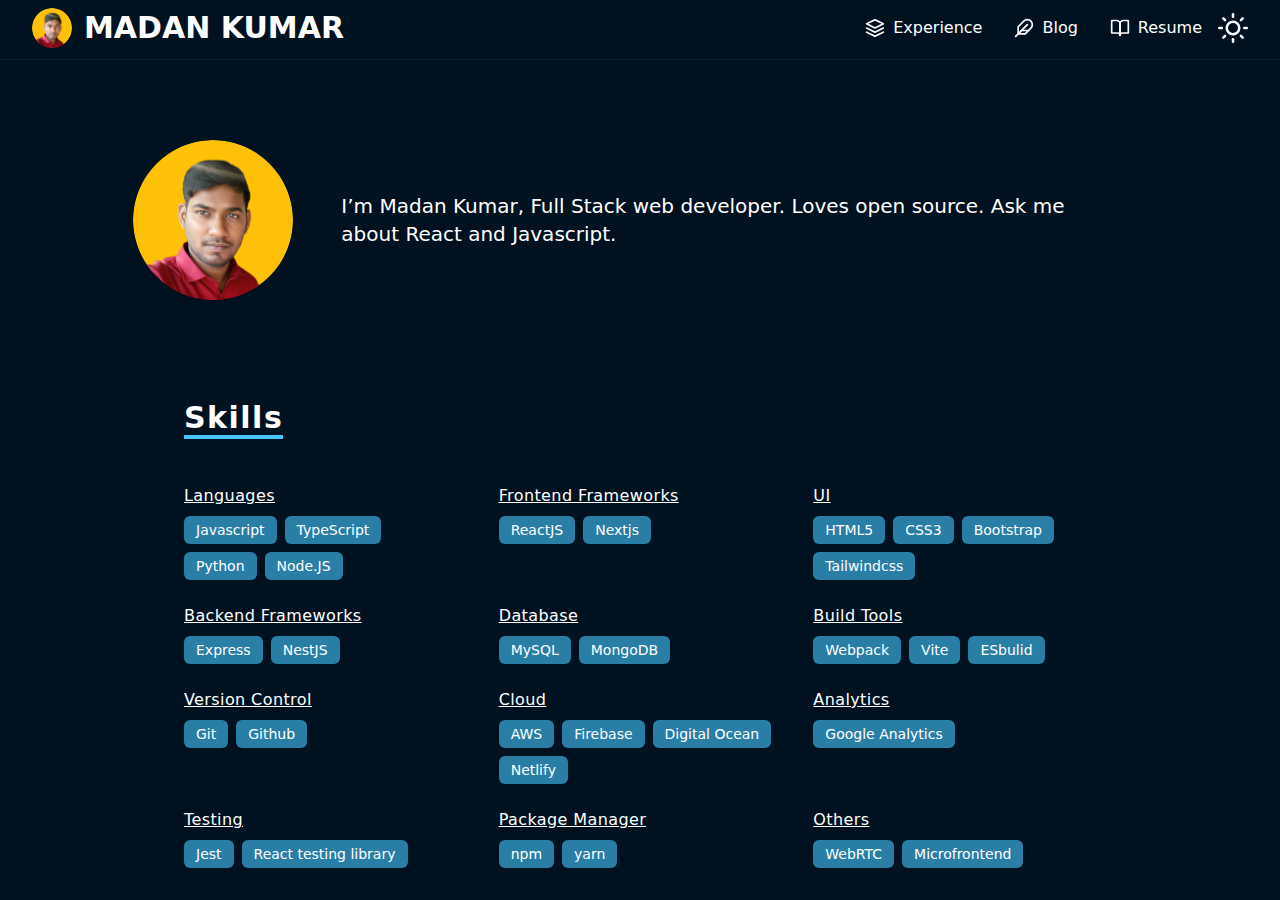
<file: index.html>
<!DOCTYPE html><html lang="en"><head><meta charSet="utf-8"/><meta name="viewport" content="width=device-width"/><meta name="next-head-count" content="2"/><link rel="preload" href="/_next/static/css/acf6d93141143e0c.css" as="style"/><link rel="stylesheet" href="/_next/static/css/acf6d93141143e0c.css" data-n-g=""/><noscript data-n-css=""></noscript><script defer="" nomodule="" src="/_next/static/chunks/polyfills-c67a75d1b6f99dc8.js"></script><script src="/_next/static/chunks/webpack-87b3a303122f2f0d.js" defer=""></script><script src="/_next/static/chunks/framework-2c79e2a64abdb08b.js" defer=""></script><script src="/_next/static/chunks/main-f11614d8aa7ee555.js" defer=""></script><script src="/_next/static/chunks/pages/_app-5a7f713696db5e63.js" defer=""></script><script src="/_next/static/chunks/626-ca296e900aef6b8b.js" defer=""></script><script src="/_next/static/chunks/991-1a21e06e372cbcf9.js" defer=""></script><script src="/_next/static/chunks/257-45bf55f36c0c0678.js" defer=""></script><script src="/_next/static/chunks/pages/index-db3b2088b8206469.js" defer=""></script><script src="/_next/static/qxDUV996bx6cQXoPHdA51/_buildManifest.js" defer=""></script><script src="/_next/static/qxDUV996bx6cQXoPHdA51/_ssgManifest.js" defer=""></script></head><body><div id="__next"><style data-emotion="css 1gsf9ih">.css-1gsf9ih{background-color:var(--bg-color);color:var(--text-color);}.css-1gsf9ih .main-content{margin-top:60px;width:100%;}.css-1gsf9ih .scroll-up-btn{background-color:var(--scroll-top-btn-bg-color);color:var(--scroll-top-btn-text-color);}</style><div class="page-container dark-theme css-1gsf9ih"><style data-emotion="css ko5y2a">.css-ko5y2a{background:var(--bg-color, #001220);position:fixed;top:0;left:0;right:0;height:60px;z-index:999;border-bottom:1px solid #002233;}.css-ko5y2a .brand-image{width:40px;height:40px;}.css-ko5y2a .brand-name{color:var(--brand-name-color);}.css-ko5y2a .theme-btn,.css-ko5y2a .menu-btn{color:var(--text-color);outline:none!important;}@media screen and (min-width: 768px){.css-ko5y2a .menu-btn{display:none;}}</style><div class="css-ko5y2a"><div class="header-container flex justify-between items-center px-4 md:px-8 py-2"><a class="nav-link brand flex items-center" rel="noreferrer noopener" href="/"><img class="brand-image rounded-full" src="./images/logo.png" alt="profile"/><span class="brand-name font-bold text-xl sm:text-2xl md:text-3xl uppercase ml-3">Madan Kumar</span></a><div class="nav-container flex"><style data-emotion="css 1wgjish">.css-1wgjish{position:fixed;top:0;bottom:0;right:0;width:300px;background-color:var(--side-menu-color);box-shadow:0px 0px 1px #000;padding:1rem;display:none;}.css-1wgjish.open{display:block;}.css-1wgjish .nav-menu{width:100%;height:100%;display:-webkit-box;display:-webkit-flex;display:-ms-flexbox;display:flex;-webkit-flex-direction:column;-ms-flex-direction:column;flex-direction:column;}.css-1wgjish .nav-menu-header{display:block;}@media screen and (min-width: 768px){.css-1wgjish{position:relative;width:100%;background-color:var(--bg-color);box-shadow:none;padding:0;display:block!important;}.css-1wgjish .nav-menu{width:100%;height:100%;display:-webkit-box;display:-webkit-flex;display:-ms-flexbox;display:flex;-webkit-flex-direction:row;-ms-flex-direction:row;flex-direction:row;}.css-1wgjish .nav-menu-header{display:none;}}</style><div class=" css-1wgjish"><div class="nav-menu-header"><button type="button" class="text-2xl theme-btn ml-4"><svg xmlns="http://www.w3.org/2000/svg" width="30" height="30" viewBox="0 0 24 24" fill="none" stroke="currentColor" stroke-width="2" stroke-linecap="round" stroke-linejoin="round"><line x1="18" y1="6" x2="6" y2="18"></line><line x1="6" y1="6" x2="18" y2="18"></line></svg></button></div><ul class="nav-menu"><style data-emotion="css yuu9lf">.css-yuu9lf{font-size:24px;padding:0.5rem 1rem;}.css-yuu9lf .nav-link{color:var(--text-color);}.css-yuu9lf .nav-link-icon{width:24px;height:24px;}.css-yuu9lf .nav-link-text{margin-left:1rem;}@media screen and (min-width: 768px){.css-yuu9lf{font-size:16px;padding:0.5rem 1rem;}.css-yuu9lf .nav-link-icon{width:20px;height:20px;}.css-yuu9lf .nav-link-text{margin-left:0.5rem;}}</style><li class="nav-item flex font-medium css-yuu9lf"><a class="nav-link flex items-center" href="/experience"><svg xmlns="http://www.w3.org/2000/svg" width="20" height="20" viewBox="0 0 24 24" fill="none" stroke="currentColor" stroke-width="2" stroke-linecap="round" stroke-linejoin="round" class="nav-link-icon"><polygon points="12 2 2 7 12 12 22 7 12 2"></polygon><polyline points="2 17 12 22 22 17"></polyline><polyline points="2 12 12 17 22 12"></polyline></svg><span class="nav-link-text">Experience</span></a></li><li class="nav-item flex font-medium css-yuu9lf"><a class="nav-link flex items-center" href="/blog"><svg xmlns="http://www.w3.org/2000/svg" width="20" height="20" viewBox="0 0 24 24" fill="none" stroke="currentColor" stroke-width="2" stroke-linecap="round" stroke-linejoin="round" class="nav-link-icon"><path d="M20.24 12.24a6 6 0 0 0-8.49-8.49L5 10.5V19h8.5z"></path><line x1="16" y1="8" x2="2" y2="22"></line><line x1="17.5" y1="15" x2="9" y2="15"></line></svg><span class="nav-link-text">Blog</span></a></li><li class="nav-item flex font-medium css-yuu9lf"><a class="nav-link flex items-center" href="/MadanKumar_Resume.pdf" target="_blank" rel="noreferrer noopener"><svg xmlns="http://www.w3.org/2000/svg" width="20" height="20" viewBox="0 0 24 24" fill="none" stroke="currentColor" stroke-width="2" stroke-linecap="round" stroke-linejoin="round" class="nav-link-icon"><path d="M2 3h6a4 4 0 0 1 4 4v14a3 3 0 0 0-3-3H2z"></path><path d="M22 3h-6a4 4 0 0 0-4 4v14a3 3 0 0 1 3-3h7z"></path></svg><span class="nav-link-text">Resume</span></a></li></ul></div><button type="button" class="text-2xl theme-btn outline-none" aria-label="Theme change button"><svg xmlns="http://www.w3.org/2000/svg" width="30" height="30" viewBox="0 0 24 24" fill="none" stroke="currentColor" stroke-width="2" stroke-linecap="round" stroke-linejoin="round"><circle cx="12" cy="12" r="5"></circle><line x1="12" y1="1" x2="12" y2="3"></line><line x1="12" y1="21" x2="12" y2="23"></line><line x1="4.22" y1="4.22" x2="5.64" y2="5.64"></line><line x1="18.36" y1="18.36" x2="19.78" y2="19.78"></line><line x1="1" y1="12" x2="3" y2="12"></line><line x1="21" y1="12" x2="23" y2="12"></line><line x1="4.22" y1="19.78" x2="5.64" y2="18.36"></line><line x1="18.36" y1="5.64" x2="19.78" y2="4.22"></line></svg></button><button type="button" class="text-2xl menu-btn ml-4 outline-none menu-btn" aria-label="Menu button"><svg xmlns="http://www.w3.org/2000/svg" width="30" height="30" viewBox="0 0 24 24" fill="none" stroke="currentColor" stroke-width="2" stroke-linecap="round" stroke-linejoin="round"><line x1="3" y1="12" x2="21" y2="12"></line><line x1="3" y1="6" x2="21" y2="6"></line><line x1="3" y1="18" x2="21" y2="18"></line></svg></button></div></div></div><div class="main-content px-4 md:px-8 py-4 md:py-8"><div class="portfolio-wrapper flex flex-col items-center"><style data-emotion="css 167rwsy">.css-167rwsy{background-color:var(--bg-color);}.css-167rwsy .profile-basic-container{height:100%;}.css-167rwsy .profile-image{max-width:160px;width:160px;height:160px;}@media (min-width: 768px){.css-167rwsy .profile-image{width:160px;height:160px;}}</style><div class="header flex justify-center mb-12 md:mb-20 css-167rwsy"><div class="w-full lg:w-5/6 xl:5/6 flex flex-col md:flex-row mt-5 md:mt-12"><div class="profile-basic-container flex flex-col justify-start items-center mb-5 md:mb-0"><div class="w-full text-center"><img class="profile-image rounded-full m-auto shadow" src="./images/logo.png" alt="logo"/></div></div><div class="flex items-center"><div class="p-3 md:p-12 text-lg sm:text-xl">I’m Madan Kumar, Full Stack web developer. Loves open source. Ask me about React and Javascript.</div></div></div></div><div class="content w-full lg:w-3/4 xl:4/6"><style data-emotion="css pf80oh">.css-pf80oh .section-heading span{color:var(--profile-section-heading-text-color);border-bottom:4px solid var(--profile-section-heading-border-color);}</style><section class="flex flex-col items-center py-5 mb-12 css-pf80oh"><div class="section-heading mb-8 md:mb-12 w-full"><span class="text-3xl font-medium text-center font-bold tracking-wider">Skills</span></div><div class="w-full"><div class="flex flex-wrap -mx-4"><div class="w-full lg:w-1/3 skill-wrapper px-4 mb-4"><div class="underline mb-2 font-medium tracking-wide">Languages</div><div class="flex flex-wrap"><style data-emotion="css 1cn8ijp">.css-1cn8ijp{background-color:#667eea;background-color:var(--tag-color);color:#fff;color:var(--tag-text-color);}</style><div class="py-1 px-3 mr-2 mb-2 rounded-md text-xs md:text-sm css-1cn8ijp">Javascript</div><div class="py-1 px-3 mr-2 mb-2 rounded-md text-xs md:text-sm css-1cn8ijp">TypeScript</div><div class="py-1 px-3 mr-2 mb-2 rounded-md text-xs md:text-sm css-1cn8ijp">Python</div><div class="py-1 px-3 mr-2 mb-2 rounded-md text-xs md:text-sm css-1cn8ijp">Node.JS</div></div></div><div class="w-full lg:w-1/3 skill-wrapper px-4 mb-4"><div class="underline mb-2 font-medium tracking-wide">Frontend Frameworks</div><div class="flex flex-wrap"><div class="py-1 px-3 mr-2 mb-2 rounded-md text-xs md:text-sm css-1cn8ijp">ReactJS</div><div class="py-1 px-3 mr-2 mb-2 rounded-md text-xs md:text-sm css-1cn8ijp">Nextjs</div></div></div><div class="w-full lg:w-1/3 skill-wrapper px-4 mb-4"><div class="underline mb-2 font-medium tracking-wide">UI</div><div class="flex flex-wrap"><div class="py-1 px-3 mr-2 mb-2 rounded-md text-xs md:text-sm css-1cn8ijp">HTML5</div><div class="py-1 px-3 mr-2 mb-2 rounded-md text-xs md:text-sm css-1cn8ijp">CSS3</div><div class="py-1 px-3 mr-2 mb-2 rounded-md text-xs md:text-sm css-1cn8ijp">Bootstrap</div><div class="py-1 px-3 mr-2 mb-2 rounded-md text-xs md:text-sm css-1cn8ijp">Tailwindcss</div></div></div><div class="w-full lg:w-1/3 skill-wrapper px-4 mb-4"><div class="underline mb-2 font-medium tracking-wide">Backend Frameworks</div><div class="flex flex-wrap"><div class="py-1 px-3 mr-2 mb-2 rounded-md text-xs md:text-sm css-1cn8ijp">Express</div><div class="py-1 px-3 mr-2 mb-2 rounded-md text-xs md:text-sm css-1cn8ijp">NestJS</div></div></div><div class="w-full lg:w-1/3 skill-wrapper px-4 mb-4"><div class="underline mb-2 font-medium tracking-wide">Database</div><div class="flex flex-wrap"><div class="py-1 px-3 mr-2 mb-2 rounded-md text-xs md:text-sm css-1cn8ijp">MySQL</div><div class="py-1 px-3 mr-2 mb-2 rounded-md text-xs md:text-sm css-1cn8ijp">MongoDB</div></div></div><div class="w-full lg:w-1/3 skill-wrapper px-4 mb-4"><div class="underline mb-2 font-medium tracking-wide">Build Tools</div><div class="flex flex-wrap"><div class="py-1 px-3 mr-2 mb-2 rounded-md text-xs md:text-sm css-1cn8ijp">Webpack</div><div class="py-1 px-3 mr-2 mb-2 rounded-md text-xs md:text-sm css-1cn8ijp">Vite</div><div class="py-1 px-3 mr-2 mb-2 rounded-md text-xs md:text-sm css-1cn8ijp">ESbulid</div></div></div><div class="w-full lg:w-1/3 skill-wrapper px-4 mb-4"><div class="underline mb-2 font-medium tracking-wide">Version Control</div><div class="flex flex-wrap"><div class="py-1 px-3 mr-2 mb-2 rounded-md text-xs md:text-sm css-1cn8ijp">Git</div><div class="py-1 px-3 mr-2 mb-2 rounded-md text-xs md:text-sm css-1cn8ijp">Github</div></div></div><div class="w-full lg:w-1/3 skill-wrapper px-4 mb-4"><div class="underline mb-2 font-medium tracking-wide">Cloud</div><div class="flex flex-wrap"><div class="py-1 px-3 mr-2 mb-2 rounded-md text-xs md:text-sm css-1cn8ijp">AWS</div><div class="py-1 px-3 mr-2 mb-2 rounded-md text-xs md:text-sm css-1cn8ijp">Firebase</div><div class="py-1 px-3 mr-2 mb-2 rounded-md text-xs md:text-sm css-1cn8ijp">Digital Ocean</div><div class="py-1 px-3 mr-2 mb-2 rounded-md text-xs md:text-sm css-1cn8ijp">Netlify</div></div></div><div class="w-full lg:w-1/3 skill-wrapper px-4 mb-4"><div class="underline mb-2 font-medium tracking-wide">Analytics</div><div class="flex flex-wrap"><div class="py-1 px-3 mr-2 mb-2 rounded-md text-xs md:text-sm css-1cn8ijp">Google Analytics</div></div></div><div class="w-full lg:w-1/3 skill-wrapper px-4 mb-4"><div class="underline mb-2 font-medium tracking-wide">Testing</div><div class="flex flex-wrap"><div class="py-1 px-3 mr-2 mb-2 rounded-md text-xs md:text-sm css-1cn8ijp">Jest</div><div class="py-1 px-3 mr-2 mb-2 rounded-md text-xs md:text-sm css-1cn8ijp">React testing library</div></div></div><div class="w-full lg:w-1/3 skill-wrapper px-4 mb-4"><div class="underline mb-2 font-medium tracking-wide">Package Manager</div><div class="flex flex-wrap"><div class="py-1 px-3 mr-2 mb-2 rounded-md text-xs md:text-sm css-1cn8ijp">npm</div><div class="py-1 px-3 mr-2 mb-2 rounded-md text-xs md:text-sm css-1cn8ijp">yarn</div></div></div><div class="w-full lg:w-1/3 skill-wrapper px-4 mb-4"><div class="underline mb-2 font-medium tracking-wide">Others</div><div class="flex flex-wrap"><div class="py-1 px-3 mr-2 mb-2 rounded-md text-xs md:text-sm css-1cn8ijp">WebRTC</div><div class="py-1 px-3 mr-2 mb-2 rounded-md text-xs md:text-sm css-1cn8ijp">Microfrontend</div></div></div></div></div></section><section class="flex flex-col items-center py-5 mb-12 css-pf80oh"><div class="section-heading mb-8 md:mb-12 w-full"><span class="text-3xl font-medium text-center font-bold tracking-wider">Certifications</span></div><div class="w-full"><div class="css-0"><a href="https://university.mongodb.com/course_completion/8da81dcf-2207-47d8-bf5f-2dbda6c743e2?utm_source=copy&amp;utm_medium=social&amp;utm_campaign=university_social_sharing" rel="noreferrer noopener" class="flex text-lg md:text-xl font-medium hover:underline mb-5 "><svg xmlns="http://www.w3.org/2000/svg" width="24" height="24" viewBox="0 0 24 24" fill="none" stroke="currentColor" stroke-width="2" stroke-linecap="round" stroke-linejoin="round" class="text-base md:text-lg"><circle cx="12" cy="8" r="7"></circle><polyline points="8.21 13.89 7 23 12 20 17 23 15.79 13.88"></polyline></svg><span class="ml-2">MongoDB Basics</span></a><a href="https://freecodecamp.org/certification/jmadankumar/apis-and-microservices" rel="noreferrer noopener" class="flex text-lg md:text-xl font-medium hover:underline mb-5 "><svg xmlns="http://www.w3.org/2000/svg" width="24" height="24" viewBox="0 0 24 24" fill="none" stroke="currentColor" stroke-width="2" stroke-linecap="round" stroke-linejoin="round" class="text-base md:text-lg"><circle cx="12" cy="8" r="7"></circle><polyline points="8.21 13.89 7 23 12 20 17 23 15.79 13.88"></polyline></svg><span class="ml-2">APIs and Microservices</span></a><a href="https://www.youracclaim.com/badges/c36e6646-1550-421b-8a49-12273177a78a?source=linked_in_profile" rel="noreferrer noopener" class="flex text-lg md:text-xl font-medium hover:underline mb-5 "><svg xmlns="http://www.w3.org/2000/svg" width="24" height="24" viewBox="0 0 24 24" fill="none" stroke="currentColor" stroke-width="2" stroke-linecap="round" stroke-linejoin="round" class="text-base md:text-lg"><circle cx="12" cy="8" r="7"></circle><polyline points="8.21 13.89 7 23 12 20 17 23 15.79 13.88"></polyline></svg><span class="ml-2">Microsoft Certified:Azure Fundamentals</span></a><a href="https://freecodecamp.org/certification/jmadankumar/responsive-web-design" rel="noreferrer noopener" class="flex text-lg md:text-xl font-medium hover:underline mb-5 "><svg xmlns="http://www.w3.org/2000/svg" width="24" height="24" viewBox="0 0 24 24" fill="none" stroke="currentColor" stroke-width="2" stroke-linecap="round" stroke-linejoin="round" class="text-base md:text-lg"><circle cx="12" cy="8" r="7"></circle><polyline points="8.21 13.89 7 23 12 20 17 23 15.79 13.88"></polyline></svg><span class="ml-2">Responsive Web Design</span></a><a href="https://freecodecamp.org/certification/jmadankumar/javascript-algorithms-and-data-structures" rel="noreferrer noopener" class="flex text-lg md:text-xl font-medium hover:underline mb-5 "><svg xmlns="http://www.w3.org/2000/svg" width="24" height="24" viewBox="0 0 24 24" fill="none" stroke="currentColor" stroke-width="2" stroke-linecap="round" stroke-linejoin="round" class="text-base md:text-lg"><circle cx="12" cy="8" r="7"></circle><polyline points="8.21 13.89 7 23 12 20 17 23 15.79 13.88"></polyline></svg><span class="ml-2">Javascript Algorithms and Data Structures</span></a></div></div></section><section class="flex flex-col items-center py-5 mb-12 css-pf80oh"><div class="section-heading mb-8 md:mb-12 w-full"><span class="text-3xl font-medium text-center font-bold tracking-wider">Personal projects</span></div><div class="w-full"><div class="flex flex-wrap -mx-4 css-0"><style data-emotion="css o932yk">@media screen and (min-width: 768px){.css-o932yk .image-container{-webkit-filter:grayscale(1);filter:grayscale(1);}.css-o932yk:hover .image-container{-webkit-filter:none;filter:none;}}.css-o932yk .project-image{max-height:400px;}.css-o932yk .title{line-height:1;color:var(--project-title-text-color);}.css-o932yk .description{color:var(--project-description-text-color);}.css-o932yk .project-link{color:var(--project-link-text-color);}</style><div class="project px-4 w-full mb-16 md:mb-40 css-o932yk"><div class="flex flex-wrap"><div class="image-container w-full md:w-2/4 lg:w-2/4 xl:w-5/12 mb-5 md:mb-0 md:p-4 flex justify-center"><img class="w-full project-image mb-2" src="/images/personal_projects/meetx_web.png" alt="MeetX video conferencing webapp" width="1600" height="900"/></div><div class="details-container w-full md:w-2/4 lg:w-2/4 xl:w-7/12 px-4 md:px-12 flex flex-col md:text-right md:items-end"><div class="title text-2xl md:text-3xl font-bold mb-5">MeetX video conferencing webapp</div><div class="description text-base md:text-lg mb-4">MeetX web app is a clone of Zoom app. It is created using React, WebRTC, Typescript, Nodejs and Websocket.</div><div class="flex flex-wrap mb-4"><div class="py-1 px-3 mr-2 mb-2 rounded-md text-xs md:text-sm css-1cn8ijp">React</div><div class="py-1 px-3 mr-2 mb-2 rounded-md text-xs md:text-sm css-1cn8ijp">WebRTC</div><div class="py-1 px-3 mr-2 mb-2 rounded-md text-xs md:text-sm css-1cn8ijp">Typescript</div><div class="py-1 px-3 mr-2 mb-2 rounded-md text-xs md:text-sm css-1cn8ijp">Websocket</div><div class="py-1 px-3 mr-2 mb-2 rounded-md text-xs md:text-sm css-1cn8ijp">Nodejs</div></div><div class="flex"><a href="https://youtu.be/gu-0vsyqcgA" target="_blank" class="project-link flex text-2xl font-bold" rel="noreferrer noopener"><svg xmlns="http://www.w3.org/2000/svg" width="24" height="24" viewBox="0 0 24 24" fill="none" stroke="currentColor" stroke-width="2" stroke-linecap="round" stroke-linejoin="round"><path d="M18 13v6a2 2 0 0 1-2 2H5a2 2 0 0 1-2-2V8a2 2 0 0 1 2-2h6"></path><polyline points="15 3 21 3 21 9"></polyline><line x1="10" y1="14" x2="21" y2="3"></line></svg><span class="hidden">External Link</span></a><a href="https://github.com/jmadankumar/video-conferencing-app" target="_blank" class="project-link flex text-2xl font-bold ml-4" rel="noreferrer noopener"><svg xmlns="http://www.w3.org/2000/svg" width="24" height="24" viewBox="0 0 24 24" fill="none" stroke="currentColor" stroke-width="2" stroke-linecap="round" stroke-linejoin="round"><path d="M9 19c-5 1.5-5-2.5-7-3m14 6v-3.87a3.37 3.37 0 0 0-.94-2.61c3.14-.35 6.44-1.54 6.44-7A5.44 5.44 0 0 0 20 4.77 5.07 5.07 0 0 0 19.91 1S18.73.65 16 2.48a13.38 13.38 0 0 0-7 0C6.27.65 5.09 1 5.09 1A5.07 5.07 0 0 0 5 4.77a5.44 5.44 0 0 0-1.5 3.78c0 5.42 3.3 6.61 6.44 7A3.37 3.37 0 0 0 9 18.13V22"></path></svg><span class="hidden">Github Link</span></a></div></div></div></div><div class="project px-4 w-full mb-16 md:mb-40 css-o932yk"><div class="flex flex-wrap"><div class="image-container w-full md:w-2/4 lg:w-2/4 xl:w-5/12 mb-5 md:mb-0 md:p-4 flex justify-center md:order-last"><img class="w-full project-image mb-2" src="/images/personal_projects/meetx_mobile.png" alt="MeetX video conferencing mobile app" width="1600" height="900"/></div><div class="details-container w-full md:w-2/4 lg:w-2/4 xl:w-7/12 px-4 md:px-12 flex flex-col"><div class="title text-2xl md:text-3xl font-bold mb-5">MeetX video conferencing mobile app</div><div class="description text-base md:text-lg mb-4">MeetX Mobile app is a clone Zoom mobile app. It is created using Flutter and Android SDK. It used Flutter WebRTC package for transfering video and audio</div><div class="flex flex-wrap mb-4"><div class="py-1 px-3 mr-2 mb-2 rounded-md text-xs md:text-sm css-1cn8ijp">Flutter</div><div class="py-1 px-3 mr-2 mb-2 rounded-md text-xs md:text-sm css-1cn8ijp">WebRTC</div><div class="py-1 px-3 mr-2 mb-2 rounded-md text-xs md:text-sm css-1cn8ijp">Android</div><div class="py-1 px-3 mr-2 mb-2 rounded-md text-xs md:text-sm css-1cn8ijp">Flutter WebRTC</div><div class="py-1 px-3 mr-2 mb-2 rounded-md text-xs md:text-sm css-1cn8ijp">Websocket</div></div><div class="flex"><a href="https://youtu.be/Yi618h_17fA" target="_blank" class="project-link flex text-2xl font-bold" rel="noreferrer noopener"><svg xmlns="http://www.w3.org/2000/svg" width="24" height="24" viewBox="0 0 24 24" fill="none" stroke="currentColor" stroke-width="2" stroke-linecap="round" stroke-linejoin="round"><path d="M18 13v6a2 2 0 0 1-2 2H5a2 2 0 0 1-2-2V8a2 2 0 0 1 2-2h6"></path><polyline points="15 3 21 3 21 9"></polyline><line x1="10" y1="14" x2="21" y2="3"></line></svg><span class="hidden">External Link</span></a><a href="https://github.com/jmadankumar/video-conferencing-mobile" target="_blank" class="project-link flex text-2xl font-bold ml-4" rel="noreferrer noopener"><svg xmlns="http://www.w3.org/2000/svg" width="24" height="24" viewBox="0 0 24 24" fill="none" stroke="currentColor" stroke-width="2" stroke-linecap="round" stroke-linejoin="round"><path d="M9 19c-5 1.5-5-2.5-7-3m14 6v-3.87a3.37 3.37 0 0 0-.94-2.61c3.14-.35 6.44-1.54 6.44-7A5.44 5.44 0 0 0 20 4.77 5.07 5.07 0 0 0 19.91 1S18.73.65 16 2.48a13.38 13.38 0 0 0-7 0C6.27.65 5.09 1 5.09 1A5.07 5.07 0 0 0 5 4.77a5.44 5.44 0 0 0-1.5 3.78c0 5.42 3.3 6.61 6.44 7A3.37 3.37 0 0 0 9 18.13V22"></path></svg><span class="hidden">Github Link</span></a></div></div></div></div><div class="project px-4 w-full mb-16 md:mb-40 css-o932yk"><div class="flex flex-wrap"><div class="image-container w-full md:w-2/4 lg:w-2/4 xl:w-5/12 mb-5 md:mb-0 md:p-4 flex justify-center"><img class="w-full project-image mb-2" src="/images/personal_projects/sdp_analyser.png" alt="SDP analyser" width="1600" height="900"/></div><div class="details-container w-full md:w-2/4 lg:w-2/4 xl:w-7/12 px-4 md:px-12 flex flex-col md:text-right md:items-end"><div class="title text-2xl md:text-3xl font-bold mb-5">SDP analyser</div><div class="description text-base md:text-lg mb-4">A web app analyse Session description protocol</div><div class="flex flex-wrap mb-4"><div class="py-1 px-3 mr-2 mb-2 rounded-md text-xs md:text-sm css-1cn8ijp">React</div><div class="py-1 px-3 mr-2 mb-2 rounded-md text-xs md:text-sm css-1cn8ijp">Gatsby</div><div class="py-1 px-3 mr-2 mb-2 rounded-md text-xs md:text-sm css-1cn8ijp">SDP</div><div class="py-1 px-3 mr-2 mb-2 rounded-md text-xs md:text-sm css-1cn8ijp">Json Viewer</div></div><div class="flex"><a href="https://sdp-analyser.madankumar.me/" target="_blank" class="project-link flex text-2xl font-bold" rel="noreferrer noopener"><svg xmlns="http://www.w3.org/2000/svg" width="24" height="24" viewBox="0 0 24 24" fill="none" stroke="currentColor" stroke-width="2" stroke-linecap="round" stroke-linejoin="round"><path d="M18 13v6a2 2 0 0 1-2 2H5a2 2 0 0 1-2-2V8a2 2 0 0 1 2-2h6"></path><polyline points="15 3 21 3 21 9"></polyline><line x1="10" y1="14" x2="21" y2="3"></line></svg><span class="hidden">External Link</span></a><a href="https://github.com/jmadankumar/sdp-analyser" target="_blank" class="project-link flex text-2xl font-bold ml-4" rel="noreferrer noopener"><svg xmlns="http://www.w3.org/2000/svg" width="24" height="24" viewBox="0 0 24 24" fill="none" stroke="currentColor" stroke-width="2" stroke-linecap="round" stroke-linejoin="round"><path d="M9 19c-5 1.5-5-2.5-7-3m14 6v-3.87a3.37 3.37 0 0 0-.94-2.61c3.14-.35 6.44-1.54 6.44-7A5.44 5.44 0 0 0 20 4.77 5.07 5.07 0 0 0 19.91 1S18.73.65 16 2.48a13.38 13.38 0 0 0-7 0C6.27.65 5.09 1 5.09 1A5.07 5.07 0 0 0 5 4.77a5.44 5.44 0 0 0-1.5 3.78c0 5.42 3.3 6.61 6.44 7A3.37 3.37 0 0 0 9 18.13V22"></path></svg><span class="hidden">Github Link</span></a></div></div></div></div><div class="project px-4 w-full mb-16 md:mb-40 css-o932yk"><div class="flex flex-wrap"><div class="image-container w-full md:w-2/4 lg:w-2/4 xl:w-5/12 mb-5 md:mb-0 md:p-4 flex justify-center md:order-last"><img class="w-full project-image mb-2" src="/images/personal_projects/ds_algorithm_visualizer.png" alt="Algorithm visualizer" width="1600" height="900"/></div><div class="details-container w-full md:w-2/4 lg:w-2/4 xl:w-7/12 px-4 md:px-12 flex flex-col"><div class="title text-2xl md:text-3xl font-bold mb-5">Algorithm visualizer</div><div class="description text-base md:text-lg mb-4">A web app to visualize algorithm</div><div class="flex flex-wrap mb-4"><div class="py-1 px-3 mr-2 mb-2 rounded-md text-xs md:text-sm css-1cn8ijp">React</div><div class="py-1 px-3 mr-2 mb-2 rounded-md text-xs md:text-sm css-1cn8ijp">Gatsby</div><div class="py-1 px-3 mr-2 mb-2 rounded-md text-xs md:text-sm css-1cn8ijp">Material UI</div><div class="py-1 px-3 mr-2 mb-2 rounded-md text-xs md:text-sm css-1cn8ijp">Algorithms</div><div class="py-1 px-3 mr-2 mb-2 rounded-md text-xs md:text-sm css-1cn8ijp">Github Pages</div></div><div class="flex"><a href="https://ds-algorithm-visualizer.github.io/" target="_blank" class="project-link flex text-2xl font-bold" rel="noreferrer noopener"><svg xmlns="http://www.w3.org/2000/svg" width="24" height="24" viewBox="0 0 24 24" fill="none" stroke="currentColor" stroke-width="2" stroke-linecap="round" stroke-linejoin="round"><path d="M18 13v6a2 2 0 0 1-2 2H5a2 2 0 0 1-2-2V8a2 2 0 0 1 2-2h6"></path><polyline points="15 3 21 3 21 9"></polyline><line x1="10" y1="14" x2="21" y2="3"></line></svg><span class="hidden">External Link</span></a><a href="https://github.com/jmadankumar/algorithm-visualizer" target="_blank" class="project-link flex text-2xl font-bold ml-4" rel="noreferrer noopener"><svg xmlns="http://www.w3.org/2000/svg" width="24" height="24" viewBox="0 0 24 24" fill="none" stroke="currentColor" stroke-width="2" stroke-linecap="round" stroke-linejoin="round"><path d="M9 19c-5 1.5-5-2.5-7-3m14 6v-3.87a3.37 3.37 0 0 0-.94-2.61c3.14-.35 6.44-1.54 6.44-7A5.44 5.44 0 0 0 20 4.77 5.07 5.07 0 0 0 19.91 1S18.73.65 16 2.48a13.38 13.38 0 0 0-7 0C6.27.65 5.09 1 5.09 1A5.07 5.07 0 0 0 5 4.77a5.44 5.44 0 0 0-1.5 3.78c0 5.42 3.3 6.61 6.44 7A3.37 3.37 0 0 0 9 18.13V22"></path></svg><span class="hidden">Github Link</span></a></div></div></div></div><div class="project px-4 w-full mb-16 md:mb-40 css-o932yk"><div class="flex flex-wrap"><div class="image-container w-full md:w-2/4 lg:w-2/4 xl:w-5/12 mb-5 md:mb-0 md:p-4 flex justify-center"><img class="w-full project-image mb-2" src="/images/personal_projects/portal_iobs.png" alt="Portal IOBS" width="1600" height="900"/></div><div class="details-container w-full md:w-2/4 lg:w-2/4 xl:w-7/12 px-4 md:px-12 flex flex-col md:text-right md:items-end"><div class="title text-2xl md:text-3xl font-bold mb-5">Portal IOBS</div><div class="description text-base md:text-lg mb-4">Branding activity tracking portal for India one brand services.It created using  ReactJS, NodeJS, TypeORM, MySQL.AWS EC2 and AWS Amplify</div><div class="flex flex-wrap mb-4"><div class="py-1 px-3 mr-2 mb-2 rounded-md text-xs md:text-sm css-1cn8ijp">React</div><div class="py-1 px-3 mr-2 mb-2 rounded-md text-xs md:text-sm css-1cn8ijp">ExpressJs</div><div class="py-1 px-3 mr-2 mb-2 rounded-md text-xs md:text-sm css-1cn8ijp">NodeJs</div><div class="py-1 px-3 mr-2 mb-2 rounded-md text-xs md:text-sm css-1cn8ijp">Material UI</div><div class="py-1 px-3 mr-2 mb-2 rounded-md text-xs md:text-sm css-1cn8ijp">MySQL</div><div class="py-1 px-3 mr-2 mb-2 rounded-md text-xs md:text-sm css-1cn8ijp">AWS</div><div class="py-1 px-3 mr-2 mb-2 rounded-md text-xs md:text-sm css-1cn8ijp">Axios</div><div class="py-1 px-3 mr-2 mb-2 rounded-md text-xs md:text-sm css-1cn8ijp">JWT</div></div><div class="flex"></div></div></div></div><div class="project px-4 w-full mb-16 md:mb-40 css-o932yk"><div class="flex flex-wrap"><div class="image-container w-full md:w-2/4 lg:w-2/4 xl:w-5/12 mb-5 md:mb-0 md:p-4 flex justify-center md:order-last"><img class="w-full project-image mb-2" src="/images/personal_projects/iobs.png" alt="IOBS website" width="1600" height="900"/></div><div class="details-container w-full md:w-2/4 lg:w-2/4 xl:w-7/12 px-4 md:px-12 flex flex-col"><div class="title text-2xl md:text-3xl font-bold mb-5">IOBS website</div><div class="description text-base md:text-lg mb-4">India one brand services website. It is created using Gatsby, ReactJS and AWS Amplify</div><div class="flex flex-wrap mb-4"><div class="py-1 px-3 mr-2 mb-2 rounded-md text-xs md:text-sm css-1cn8ijp">React</div><div class="py-1 px-3 mr-2 mb-2 rounded-md text-xs md:text-sm css-1cn8ijp">Gatsby</div><div class="py-1 px-3 mr-2 mb-2 rounded-md text-xs md:text-sm css-1cn8ijp">Tailwindcss</div><div class="py-1 px-3 mr-2 mb-2 rounded-md text-xs md:text-sm css-1cn8ijp">AWS</div></div><div class="flex"><a href="http://iobs.in/" target="_blank" class="project-link flex text-2xl font-bold" rel="noreferrer noopener"><svg xmlns="http://www.w3.org/2000/svg" width="24" height="24" viewBox="0 0 24 24" fill="none" stroke="currentColor" stroke-width="2" stroke-linecap="round" stroke-linejoin="round"><path d="M18 13v6a2 2 0 0 1-2 2H5a2 2 0 0 1-2-2V8a2 2 0 0 1 2-2h6"></path><polyline points="15 3 21 3 21 9"></polyline><line x1="10" y1="14" x2="21" y2="3"></line></svg><span class="hidden">External Link</span></a></div></div></div></div><div class="project px-4 w-full mb-16 md:mb-40 css-o932yk"><div class="flex flex-wrap"><div class="image-container w-full md:w-2/4 lg:w-2/4 xl:w-5/12 mb-5 md:mb-0 md:p-4 flex justify-center"><img class="w-full project-image mb-2" src="/images/personal_projects/ultimate_quick_revision.png" alt="Ultimate Quick Revision App" width="1600" height="900"/></div><div class="details-container w-full md:w-2/4 lg:w-2/4 xl:w-7/12 px-4 md:px-12 flex flex-col md:text-right md:items-end"><div class="title text-2xl md:text-3xl font-bold mb-5">Ultimate Quick Revision App</div><div class="description text-base md:text-lg mb-4">A mobile app for 11th and 12th students, It will help students to quickly revision Multiple choice questions</div><div class="flex flex-wrap mb-4"><div class="py-1 px-3 mr-2 mb-2 rounded-md text-xs md:text-sm css-1cn8ijp">Android</div><div class="py-1 px-3 mr-2 mb-2 rounded-md text-xs md:text-sm css-1cn8ijp">SQL lite</div><div class="py-1 px-3 mr-2 mb-2 rounded-md text-xs md:text-sm css-1cn8ijp">Education</div></div><div class="flex"></div></div></div></div></div></div></section><section class="flex flex-col items-center py-5 mb-12 css-pf80oh"><div class="section-heading mb-8 md:mb-12 w-full"><span class="text-3xl font-medium text-center font-bold tracking-wider">Community Open Source contribution</span></div><div class="w-full"><div class="flex flex-wrap -mx-4 css-0"><style data-emotion="css 1uw7mdi">.css-1uw7mdi .card{background-color:var(--os-card-color)!important;border-radius:1.5rem;}.css-1uw7mdi .title{color:var(--text-color);}.css-1uw7mdi .description{color:var(--github-project-description-text-color);}</style><div class="px-4 w-full sm:w-1/2 md:w-1/2 2xl:w-1/3 mb-8 css-1uw7mdi"><a href="https://github.com/Automattic/mongoose" target="_blank" rel="noreferrer noopener"><div class="card transition transform duration-500 ease-in-out hover:shadow hover:scale-105"><div class="p-4 card-body p-6"><div class="title text-xl mb-2">mongoose</div><div class="description text-base mb-2">MongoDB object modeling designed to work in an asynchronous environment.</div></div></div></a></div><div class="px-4 w-full sm:w-1/2 md:w-1/2 2xl:w-1/3 mb-8 css-1uw7mdi"><a href="https://github.com/DefinitelyTyped/DefinitelyTyped" target="_blank" rel="noreferrer noopener"><div class="card transition transform duration-500 ease-in-out hover:shadow hover:scale-105"><div class="p-4 card-body p-6"><div class="title text-xl mb-2">DefinitelyTyped</div><div class="description text-base mb-2">The repository for high quality TypeScript type definitions.</div></div></div></a></div><div class="px-4 w-full sm:w-1/2 md:w-1/2 2xl:w-1/3 mb-8 css-1uw7mdi"><a href="https://github.com/archiverjs/node-archiver" target="_blank" rel="noreferrer noopener"><div class="card transition transform duration-500 ease-in-out hover:shadow hover:scale-105"><div class="p-4 card-body p-6"><div class="title text-xl mb-2">node-archiver</div><div class="description text-base mb-2">a streaming interface for archive generation</div></div></div></a></div><div class="px-4 w-full sm:w-1/2 md:w-1/2 2xl:w-1/3 mb-8 css-1uw7mdi"><a href="https://github.com/archiverjs/node-zip-stream" target="_blank" rel="noreferrer noopener"><div class="card transition transform duration-500 ease-in-out hover:shadow hover:scale-105"><div class="p-4 card-body p-6"><div class="title text-xl mb-2">node-zip-stream</div><div class="description text-base mb-2">a streaming zip archive generator</div></div></div></a></div></div></div></section><section class="flex flex-col items-center py-5 mb-12 css-pf80oh"><div class="section-heading mb-8 md:mb-12 w-full"><span class="text-3xl font-medium text-center font-bold tracking-wider">Personal Open Source contribution</span></div><div class="w-full"><div class="flex flex-wrap -mx-4 css-0"></div></div></section></div></div></div><style data-emotion="css 4zkggw">.css-4zkggw{text-align:center;padding:20px;margin-bottom:55px;border-top:1px solid #002233;}.css-4zkggw div{padding:5px;}.css-4zkggw .made-with .author{padding-left:5px;}.css-4zkggw .social-links .social-media{margin:5px;}@media (min-width: 768px){.css-4zkggw{margin-bottom:0px;}}</style><footer class="css-4zkggw"><div class="copy-right">© Copy right <!-- -->2023</div><div class="made-with"><span>Made with</span><svg xmlns="http://www.w3.org/2000/svg" width="20" height="20" viewBox="0 0 24 24" fill="none" stroke="red" stroke-width="2" stroke-linecap="round" stroke-linejoin="round" class="inline-block mx-2"><path d="M20.84 4.61a5.5 5.5 0 0 0-7.78 0L12 5.67l-1.06-1.06a5.5 5.5 0 0 0-7.78 7.78l1.06 1.06L12 21.23l7.78-7.78 1.06-1.06a5.5 5.5 0 0 0 0-7.78z"></path></svg>by<a href="https://github.com/jmadankumar"><span class="author ml-2">Madan Kumar</span></a></div><div class="social-links flex justify-center"><a target="_blank" rel="noopener noreferrer" class="social-media" href="mailto:kumarmadan.j@gmail.com"><svg xmlns="http://www.w3.org/2000/svg" width="20" height="20" viewBox="0 0 24 24" fill="none" stroke="currentColor" stroke-width="2" stroke-linecap="round" stroke-linejoin="round" class="inline-block"><path d="M4 4h16c1.1 0 2 .9 2 2v12c0 1.1-.9 2-2 2H4c-1.1 0-2-.9-2-2V6c0-1.1.9-2 2-2z"></path><polyline points="22,6 12,13 2,6"></polyline></svg></a><a target="_blank" rel="noopener noreferrer" class="social-media" href="https://github.com/jmadankumar"><svg xmlns="http://www.w3.org/2000/svg" width="20" height="20" viewBox="0 0 24 24" fill="none" stroke="currentColor" stroke-width="2" stroke-linecap="round" stroke-linejoin="round" class="inline-block"><path d="M9 19c-5 1.5-5-2.5-7-3m14 6v-3.87a3.37 3.37 0 0 0-.94-2.61c3.14-.35 6.44-1.54 6.44-7A5.44 5.44 0 0 0 20 4.77 5.07 5.07 0 0 0 19.91 1S18.73.65 16 2.48a13.38 13.38 0 0 0-7 0C6.27.65 5.09 1 5.09 1A5.07 5.07 0 0 0 5 4.77a5.44 5.44 0 0 0-1.5 3.78c0 5.42 3.3 6.61 6.44 7A3.37 3.37 0 0 0 9 18.13V22"></path></svg></a><a target="_blank" rel="noopener noreferrer" class="social-media" href="https://twitter.com/madan1994"><svg xmlns="http://www.w3.org/2000/svg" width="20" height="20" viewBox="0 0 24 24" fill="none" stroke="currentColor" stroke-width="2" stroke-linecap="round" stroke-linejoin="round" class="inline-block"><path d="M23 3a10.9 10.9 0 0 1-3.14 1.53 4.48 4.48 0 0 0-7.86 3v1A10.66 10.66 0 0 1 3 4s-4 9 5 13a11.64 11.64 0 0 1-7 2c9 5 20 0 20-11.5a4.5 4.5 0 0 0-.08-.83A7.72 7.72 0 0 0 23 3z"></path></svg></a><a target="_blank" rel="noopener noreferrer" class="social-media" href="https://www.linkedin.com/in/madan-kumar-16469997/"><svg xmlns="http://www.w3.org/2000/svg" width="20" height="20" viewBox="0 0 24 24" fill="none" stroke="currentColor" stroke-width="2" stroke-linecap="round" stroke-linejoin="round" class="inline-block"><path d="M16 8a6 6 0 0 1 6 6v7h-4v-7a2 2 0 0 0-2-2 2 2 0 0 0-2 2v7h-4v-7a6 6 0 0 1 6-6z"></path><rect x="2" y="9" width="4" height="12"></rect><circle cx="4" cy="4" r="2"></circle></svg></a><a target="_blank" rel="noopener noreferrer" class="social-media" href="https://www.facebook.com/madan.madans.kumar"><svg xmlns="http://www.w3.org/2000/svg" width="20" height="20" viewBox="0 0 24 24" fill="none" stroke="currentColor" stroke-width="2" stroke-linecap="round" stroke-linejoin="round" class="inline-block"><path d="M18 2h-3a5 5 0 0 0-5 5v3H7v4h3v8h4v-8h3l1-4h-4V7a1 1 0 0 1 1-1h3z"></path></svg></a></div></footer></div></div><script id="__NEXT_DATA__" type="application/json">{"props":{"pageProps":{"profile":{"biography":"Hey I'm passionate full stack developer. I develop webapps,cross-platform desktop and mobile apps using web technologies.Currently I'm exploring myself around ReactJS and NodeJS","company":"Larsen \u0026 Toubro Infotech Limited","country":"Mumbai, India","name":"Madan Kumar","role":"Full stack web developer","skillsByCategory":[{"category":"Languages","skills":[{"title":"Javascript","badge":"https://img.shields.io/badge/-Javascript-yellow?style=for-the-badge\u0026logo=Javascript\u0026logoColor=ffffff"},{"title":"TypeScript","badge":"https://img.shields.io/badge/-TypeScript-007ACC?style=for-the-badge\u0026logo=TypeScript\u0026logoColor=ffffff"},{"title":"Python","badge":"https://img.shields.io/badge/-Python-orange?style=for-the-badge\u0026logo=Java\u0026logoColor=ffffff"},{"title":"Node.JS","badge":"https://img.shields.io/badge/-Node.JS-026e00?style=for-the-badge\u0026logo=Node.JS\u0026logoColor=ffffff"}]},{"category":"Frontend Frameworks","skills":[{"title":"ReactJS","badge":"https://img.shields.io/badge/-ReactJS-1a202c?style=for-the-badge\u0026logo=React\u0026logoColor=3DC6FB"},{"title":"Nextjs","badge":"https://img.shields.io/badge/-Nextjs-black?style=for-the-badge\u0026logo=Next.js\u0026logoColor=ffffff"}]},{"category":"UI","skills":[{"title":"HTML5","badge":"https://img.shields.io/badge/-HTML5-E34F26?style=for-the-badge\u0026logo=HTML5\u0026logoColor=ffffff"},{"title":"CSS3","badge":"https://img.shields.io/badge/-CSS3-1572B6?style=for-the-badge\u0026logo=CSS3"},{"title":"Bootstrap","badge":"https://img.shields.io/badge/-Bootstrap-563D7C?style=for-the-badge\u0026logo=Bootstrap"},{"title":"Tailwindcss","badge":"https://img.shields.io/badge/-Tailwindcss-%231a202c?style=for-the-badge\u0026logo=tailwind-css"}]},{"category":"Backend Frameworks","skills":[{"title":"Express","badge":"https://img.shields.io/badge/-Express%20JS-007ACC?style=for-the-badge\u0026logo=Express\u0026logoColor=ffffff"},{"title":"NestJS","badge":"https://img.shields.io/badge/-NestJS-red?style=for-the-badge\u0026logo=NestJS\u0026logoColor=ffffff"}]},{"category":"Database","skills":[{"title":"MySQL","badge":"https://img.shields.io/badge/-MySQL-007ACC?style=for-the-badge\u0026logo=MySQL\u0026logoColor=yellow"},{"title":"MongoDB","badge":"https://img.shields.io/badge/-MongoDB-1a202c?style=for-the-badge\u0026logo=MongoDB"}]},{"category":"Build Tools","skills":[{"title":"Webpack","badge":"https://img.shields.io/badge/-Webpack-1a202c?style=for-the-badge\u0026logo=Webpack"},{"title":"Vite","badge":"https://img.shields.io/badge/-Vite-red?style=for-the-badge\u0026logo=Gulp\u0026logoColor=ffffff"},{"title":"ESbulid","badge":"https://img.shields.io/badge/-ESbuild-orange?style=for-the-badge\u0026logo=Rollup"}]},{"category":"Version Control","skills":[{"title":"Git","badge":"https://img.shields.io/badge/-Git-1a202c?style=for-the-badge\u0026logo=Git"},{"title":"Github","badge":"https://img.shields.io/badge/-Github-black?style=for-the-badge\u0026logo=Github"}]},{"category":"Cloud","skills":[{"title":"AWS","badge":"https://img.shields.io/badge/-AWS-1a202c?style=for-the-badge\u0026logo=amazon-aws"},{"title":"Firebase","badge":"https://img.shields.io/badge/-Firebase-1a202c?style=for-the-badge\u0026logo=Firebase"},{"title":"Digital Ocean","badge":"https://img.shields.io/badge/-Digital%20Ocean-1a202c?style=for-the-badge\u0026logo=DigitalOcean"},{"title":"Netlify","badge":"https://img.shields.io/badge/-Netlify-00CEBF?style=for-the-badge\u0026logo=Netlify\u0026logoColor=ffffff"}]},{"category":"Analytics","skills":[{"title":"Google Analytics","badge":"https://img.shields.io/badge/-Google%20Analytics-1a202c?style=for-the-badge\u0026logo=Google-Analytics"}]},{"category":"Testing","skills":[{"title":"Jest","badge":"https://img.shields.io/badge/-Jest-15C213?style=for-the-badge\u0026logo=Jest"},{"title":"React testing library","badge":"https://img.shields.io/badge/-React%20testing%20library-1a202c?style=for-the-badge\u0026logo=test"}]},{"category":"Package Manager","skills":[{"title":"npm","badge":"https://img.shields.io/badge/-npm-red?style=for-the-badge\u0026logo=npm"},{"title":"yarn","badge":"https://img.shields.io/badge/-yarn-1a202c?style=for-the-badge\u0026logo=yarn"}]},{"category":"Others","skills":[{"title":"WebRTC","badge":"https://img.shields.io/badge/-WebRTC-007ACC?style=for-the-badge\u0026logo=WebRTC"},{"title":"Microfrontend"}]}]}},"__N_SSG":true},"page":"/","query":{},"buildId":"qxDUV996bx6cQXoPHdA51","isFallback":false,"gsp":true,"scriptLoader":[]}</script></body></html>
</file>
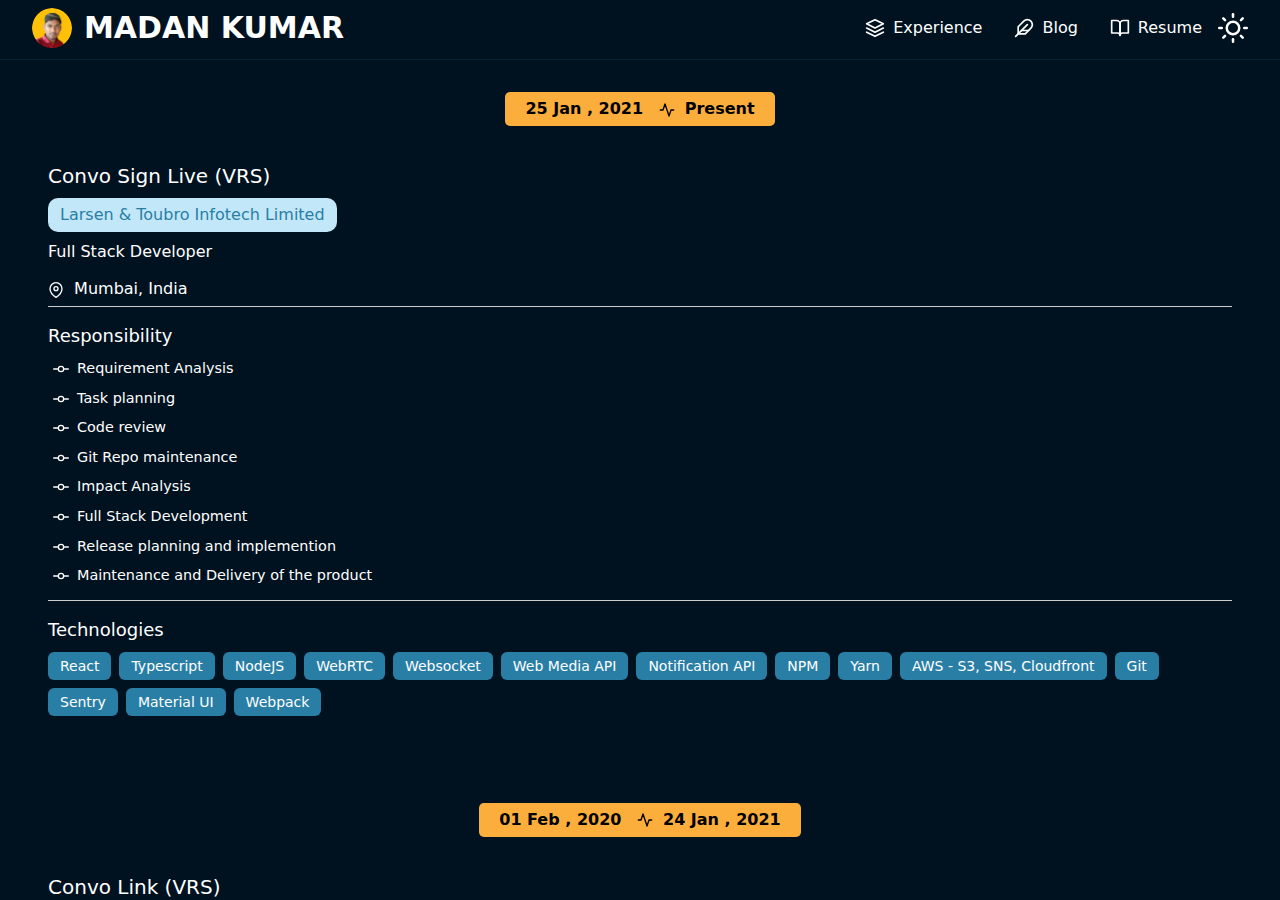
<file: experience.html>
<!DOCTYPE html><html lang="en"><head><meta charSet="utf-8"/><meta name="viewport" content="width=device-width"/><meta name="next-head-count" content="2"/><link rel="preload" href="/_next/static/css/acf6d93141143e0c.css" as="style"/><link rel="stylesheet" href="/_next/static/css/acf6d93141143e0c.css" data-n-g=""/><noscript data-n-css=""></noscript><script defer="" nomodule="" src="/_next/static/chunks/polyfills-c67a75d1b6f99dc8.js"></script><script src="/_next/static/chunks/webpack-87b3a303122f2f0d.js" defer=""></script><script src="/_next/static/chunks/framework-2c79e2a64abdb08b.js" defer=""></script><script src="/_next/static/chunks/main-f11614d8aa7ee555.js" defer=""></script><script src="/_next/static/chunks/pages/_app-5a7f713696db5e63.js" defer=""></script><script src="/_next/static/chunks/626-ca296e900aef6b8b.js" defer=""></script><script src="/_next/static/chunks/200-e0e419bb9b3fed5f.js" defer=""></script><script src="/_next/static/chunks/257-45bf55f36c0c0678.js" defer=""></script><script src="/_next/static/chunks/pages/experience-9e5420c6ce75722e.js" defer=""></script><script src="/_next/static/qxDUV996bx6cQXoPHdA51/_buildManifest.js" defer=""></script><script src="/_next/static/qxDUV996bx6cQXoPHdA51/_ssgManifest.js" defer=""></script></head><body><div id="__next"><style data-emotion="css 1gsf9ih">.css-1gsf9ih{background-color:var(--bg-color);color:var(--text-color);}.css-1gsf9ih .main-content{margin-top:60px;width:100%;}.css-1gsf9ih .scroll-up-btn{background-color:var(--scroll-top-btn-bg-color);color:var(--scroll-top-btn-text-color);}</style><div class="page-container dark-theme css-1gsf9ih"><style data-emotion="css ko5y2a">.css-ko5y2a{background:var(--bg-color, #001220);position:fixed;top:0;left:0;right:0;height:60px;z-index:999;border-bottom:1px solid #002233;}.css-ko5y2a .brand-image{width:40px;height:40px;}.css-ko5y2a .brand-name{color:var(--brand-name-color);}.css-ko5y2a .theme-btn,.css-ko5y2a .menu-btn{color:var(--text-color);outline:none!important;}@media screen and (min-width: 768px){.css-ko5y2a .menu-btn{display:none;}}</style><div class="css-ko5y2a"><div class="header-container flex justify-between items-center px-4 md:px-8 py-2"><a class="nav-link brand flex items-center" rel="noreferrer noopener" href="/"><img class="brand-image rounded-full" src="./images/logo.png" alt="profile"/><span class="brand-name font-bold text-xl sm:text-2xl md:text-3xl uppercase ml-3">Madan Kumar</span></a><div class="nav-container flex"><style data-emotion="css 1wgjish">.css-1wgjish{position:fixed;top:0;bottom:0;right:0;width:300px;background-color:var(--side-menu-color);box-shadow:0px 0px 1px #000;padding:1rem;display:none;}.css-1wgjish.open{display:block;}.css-1wgjish .nav-menu{width:100%;height:100%;display:-webkit-box;display:-webkit-flex;display:-ms-flexbox;display:flex;-webkit-flex-direction:column;-ms-flex-direction:column;flex-direction:column;}.css-1wgjish .nav-menu-header{display:block;}@media screen and (min-width: 768px){.css-1wgjish{position:relative;width:100%;background-color:var(--bg-color);box-shadow:none;padding:0;display:block!important;}.css-1wgjish .nav-menu{width:100%;height:100%;display:-webkit-box;display:-webkit-flex;display:-ms-flexbox;display:flex;-webkit-flex-direction:row;-ms-flex-direction:row;flex-direction:row;}.css-1wgjish .nav-menu-header{display:none;}}</style><div class=" css-1wgjish"><div class="nav-menu-header"><button type="button" class="text-2xl theme-btn ml-4"><svg xmlns="http://www.w3.org/2000/svg" width="30" height="30" viewBox="0 0 24 24" fill="none" stroke="currentColor" stroke-width="2" stroke-linecap="round" stroke-linejoin="round"><line x1="18" y1="6" x2="6" y2="18"></line><line x1="6" y1="6" x2="18" y2="18"></line></svg></button></div><ul class="nav-menu"><style data-emotion="css yuu9lf">.css-yuu9lf{font-size:24px;padding:0.5rem 1rem;}.css-yuu9lf .nav-link{color:var(--text-color);}.css-yuu9lf .nav-link-icon{width:24px;height:24px;}.css-yuu9lf .nav-link-text{margin-left:1rem;}@media screen and (min-width: 768px){.css-yuu9lf{font-size:16px;padding:0.5rem 1rem;}.css-yuu9lf .nav-link-icon{width:20px;height:20px;}.css-yuu9lf .nav-link-text{margin-left:0.5rem;}}</style><li class="nav-item flex font-medium css-yuu9lf"><a class="nav-link flex items-center" href="/experience"><svg xmlns="http://www.w3.org/2000/svg" width="20" height="20" viewBox="0 0 24 24" fill="none" stroke="currentColor" stroke-width="2" stroke-linecap="round" stroke-linejoin="round" class="nav-link-icon"><polygon points="12 2 2 7 12 12 22 7 12 2"></polygon><polyline points="2 17 12 22 22 17"></polyline><polyline points="2 12 12 17 22 12"></polyline></svg><span class="nav-link-text">Experience</span></a></li><li class="nav-item flex font-medium css-yuu9lf"><a class="nav-link flex items-center" href="/blog"><svg xmlns="http://www.w3.org/2000/svg" width="20" height="20" viewBox="0 0 24 24" fill="none" stroke="currentColor" stroke-width="2" stroke-linecap="round" stroke-linejoin="round" class="nav-link-icon"><path d="M20.24 12.24a6 6 0 0 0-8.49-8.49L5 10.5V19h8.5z"></path><line x1="16" y1="8" x2="2" y2="22"></line><line x1="17.5" y1="15" x2="9" y2="15"></line></svg><span class="nav-link-text">Blog</span></a></li><li class="nav-item flex font-medium css-yuu9lf"><a class="nav-link flex items-center" href="/MadanKumar_Resume.pdf" target="_blank" rel="noreferrer noopener"><svg xmlns="http://www.w3.org/2000/svg" width="20" height="20" viewBox="0 0 24 24" fill="none" stroke="currentColor" stroke-width="2" stroke-linecap="round" stroke-linejoin="round" class="nav-link-icon"><path d="M2 3h6a4 4 0 0 1 4 4v14a3 3 0 0 0-3-3H2z"></path><path d="M22 3h-6a4 4 0 0 0-4 4v14a3 3 0 0 1 3-3h7z"></path></svg><span class="nav-link-text">Resume</span></a></li></ul></div><button type="button" class="text-2xl theme-btn outline-none" aria-label="Theme change button"><svg xmlns="http://www.w3.org/2000/svg" width="30" height="30" viewBox="0 0 24 24" fill="none" stroke="currentColor" stroke-width="2" stroke-linecap="round" stroke-linejoin="round"><circle cx="12" cy="12" r="5"></circle><line x1="12" y1="1" x2="12" y2="3"></line><line x1="12" y1="21" x2="12" y2="23"></line><line x1="4.22" y1="4.22" x2="5.64" y2="5.64"></line><line x1="18.36" y1="18.36" x2="19.78" y2="19.78"></line><line x1="1" y1="12" x2="3" y2="12"></line><line x1="21" y1="12" x2="23" y2="12"></line><line x1="4.22" y1="19.78" x2="5.64" y2="18.36"></line><line x1="18.36" y1="5.64" x2="19.78" y2="4.22"></line></svg></button><button type="button" class="text-2xl menu-btn ml-4 outline-none menu-btn" aria-label="Menu button"><svg xmlns="http://www.w3.org/2000/svg" width="30" height="30" viewBox="0 0 24 24" fill="none" stroke="currentColor" stroke-width="2" stroke-linecap="round" stroke-linejoin="round"><line x1="3" y1="12" x2="21" y2="12"></line><line x1="3" y1="6" x2="21" y2="6"></line><line x1="3" y1="18" x2="21" y2="18"></line></svg></button></div></div></div><div class="main-content px-4 md:px-8 py-4 md:py-8"><div class="experience-page"><style data-emotion="css v7pypg">.css-v7pypg .duration-badge{background-color:var(--experience-duration-bg-color);color:var(--experience-duration-text-color);border-radius:5px;padding:5px 10px;font-size:1rem;font-weight:bold;}.css-v7pypg .date{padding:0px 10px;}</style><div class="mb-5 css-v7pypg"><div class="duration flex justify-center mb-5"><span class="duration-badge"><span class="date">25 Jan , 2021<!-- --> </span><svg xmlns="http://www.w3.org/2000/svg" width="16" height="16" viewBox="0 0 24 24" fill="none" stroke="currentColor" stroke-width="2" stroke-linecap="round" stroke-linejoin="round" class="inline-block"><polyline points="22 12 18 12 15 21 9 3 6 12 2 12"></polyline></svg><span class="date">Present</span></span></div><style data-emotion="css 1cuzn0q">.css-1cuzn0q .card-subtitle{border-radius:10px;color:rgb(21, 189, 118);color:var(--experience-company-text-color);padding:5px 12px;background-color:rgb(226, 248, 238);background-color:var(--experience-company-bg-color);display:inline-block;}.css-1cuzn0q .location,.css-1cuzn0q .responsibility,.css-1cuzn0q .technology{margin-bottom:10px;border-bottom:1px solid #cccccc;padding:5px 0px;}.css-1cuzn0q .location span{padding-left:5px;}.css-1cuzn0q .responsibility .item{padding-left:5px;font-size:0.9rem;}.css-1cuzn0q .technology{border-bottom:none;}</style><div class="card css-1cuzn0q"><div class="p-4 card-body mb-12"><h5 class="card-title text-xl mb-2">Convo Sign Live (VRS)</h5><h6 class="card-subtitle mb-2">Larsen &amp; Toubro Infotech Limited</h6><p class="card-text text-muted mb-2">Full Stack Developer</p><div class="location"><svg xmlns="http://www.w3.org/2000/svg" width="16" height="16" viewBox="0 0 24 24" fill="none" stroke="currentColor" stroke-width="2" stroke-linecap="round" stroke-linejoin="round" class="inline-block"><path d="M21 10c0 7-9 13-9 13s-9-6-9-13a9 9 0 0 1 18 0z"></path><circle cx="12" cy="10" r="3"></circle></svg><span> <!-- -->Mumbai, India</span></div><div class="responsibility border-b"><h5 class="text-lg mb-2">Responsibility</h5><div class="item mb-2"><svg xmlns="http://www.w3.org/2000/svg" width="16" height="16" viewBox="0 0 24 24" fill="none" stroke="currentColor" stroke-width="2" stroke-linecap="round" stroke-linejoin="round" class="inline-block"><circle cx="12" cy="12" r="4"></circle><line x1="1.05" y1="12" x2="7" y2="12"></line><line x1="17.01" y1="12" x2="22.96" y2="12"></line></svg><span class="pl-2">Requirement Analysis</span></div><div class="item mb-2"><svg xmlns="http://www.w3.org/2000/svg" width="16" height="16" viewBox="0 0 24 24" fill="none" stroke="currentColor" stroke-width="2" stroke-linecap="round" stroke-linejoin="round" class="inline-block"><circle cx="12" cy="12" r="4"></circle><line x1="1.05" y1="12" x2="7" y2="12"></line><line x1="17.01" y1="12" x2="22.96" y2="12"></line></svg><span class="pl-2">Task planning</span></div><div class="item mb-2"><svg xmlns="http://www.w3.org/2000/svg" width="16" height="16" viewBox="0 0 24 24" fill="none" stroke="currentColor" stroke-width="2" stroke-linecap="round" stroke-linejoin="round" class="inline-block"><circle cx="12" cy="12" r="4"></circle><line x1="1.05" y1="12" x2="7" y2="12"></line><line x1="17.01" y1="12" x2="22.96" y2="12"></line></svg><span class="pl-2">Code review</span></div><div class="item mb-2"><svg xmlns="http://www.w3.org/2000/svg" width="16" height="16" viewBox="0 0 24 24" fill="none" stroke="currentColor" stroke-width="2" stroke-linecap="round" stroke-linejoin="round" class="inline-block"><circle cx="12" cy="12" r="4"></circle><line x1="1.05" y1="12" x2="7" y2="12"></line><line x1="17.01" y1="12" x2="22.96" y2="12"></line></svg><span class="pl-2">Git Repo maintenance</span></div><div class="item mb-2"><svg xmlns="http://www.w3.org/2000/svg" width="16" height="16" viewBox="0 0 24 24" fill="none" stroke="currentColor" stroke-width="2" stroke-linecap="round" stroke-linejoin="round" class="inline-block"><circle cx="12" cy="12" r="4"></circle><line x1="1.05" y1="12" x2="7" y2="12"></line><line x1="17.01" y1="12" x2="22.96" y2="12"></line></svg><span class="pl-2">Impact Analysis</span></div><div class="item mb-2"><svg xmlns="http://www.w3.org/2000/svg" width="16" height="16" viewBox="0 0 24 24" fill="none" stroke="currentColor" stroke-width="2" stroke-linecap="round" stroke-linejoin="round" class="inline-block"><circle cx="12" cy="12" r="4"></circle><line x1="1.05" y1="12" x2="7" y2="12"></line><line x1="17.01" y1="12" x2="22.96" y2="12"></line></svg><span class="pl-2">Full Stack Development</span></div><div class="item mb-2"><svg xmlns="http://www.w3.org/2000/svg" width="16" height="16" viewBox="0 0 24 24" fill="none" stroke="currentColor" stroke-width="2" stroke-linecap="round" stroke-linejoin="round" class="inline-block"><circle cx="12" cy="12" r="4"></circle><line x1="1.05" y1="12" x2="7" y2="12"></line><line x1="17.01" y1="12" x2="22.96" y2="12"></line></svg><span class="pl-2">Release planning and implemention</span></div><div class="item mb-2"><svg xmlns="http://www.w3.org/2000/svg" width="16" height="16" viewBox="0 0 24 24" fill="none" stroke="currentColor" stroke-width="2" stroke-linecap="round" stroke-linejoin="round" class="inline-block"><circle cx="12" cy="12" r="4"></circle><line x1="1.05" y1="12" x2="7" y2="12"></line><line x1="17.01" y1="12" x2="22.96" y2="12"></line></svg><span class="pl-2">Maintenance and Delivery of the product</span></div></div><div class="technology"><h5 class="text-lg mb-2">Technologies</h5><div class="flex flex-wrap"><style data-emotion="css 1cn8ijp">.css-1cn8ijp{background-color:#667eea;background-color:var(--tag-color);color:#fff;color:var(--tag-text-color);}</style><div class="py-1 px-3 mr-2 mb-2 rounded-md text-xs md:text-sm css-1cn8ijp">React</div><div class="py-1 px-3 mr-2 mb-2 rounded-md text-xs md:text-sm css-1cn8ijp">Typescript</div><div class="py-1 px-3 mr-2 mb-2 rounded-md text-xs md:text-sm css-1cn8ijp">NodeJS</div><div class="py-1 px-3 mr-2 mb-2 rounded-md text-xs md:text-sm css-1cn8ijp">WebRTC</div><div class="py-1 px-3 mr-2 mb-2 rounded-md text-xs md:text-sm css-1cn8ijp">Websocket</div><div class="py-1 px-3 mr-2 mb-2 rounded-md text-xs md:text-sm css-1cn8ijp">Web Media API</div><div class="py-1 px-3 mr-2 mb-2 rounded-md text-xs md:text-sm css-1cn8ijp">Notification API</div><div class="py-1 px-3 mr-2 mb-2 rounded-md text-xs md:text-sm css-1cn8ijp">NPM</div><div class="py-1 px-3 mr-2 mb-2 rounded-md text-xs md:text-sm css-1cn8ijp">Yarn</div><div class="py-1 px-3 mr-2 mb-2 rounded-md text-xs md:text-sm css-1cn8ijp">AWS - S3, SNS, Cloudfront</div><div class="py-1 px-3 mr-2 mb-2 rounded-md text-xs md:text-sm css-1cn8ijp">Git</div><div class="py-1 px-3 mr-2 mb-2 rounded-md text-xs md:text-sm css-1cn8ijp">Sentry</div><div class="py-1 px-3 mr-2 mb-2 rounded-md text-xs md:text-sm css-1cn8ijp">Material UI</div><div class="py-1 px-3 mr-2 mb-2 rounded-md text-xs md:text-sm css-1cn8ijp">Webpack</div></div></div></div></div></div><div class="mb-5 css-v7pypg"><div class="duration flex justify-center mb-5"><span class="duration-badge"><span class="date">01 Feb , 2020<!-- --> </span><svg xmlns="http://www.w3.org/2000/svg" width="16" height="16" viewBox="0 0 24 24" fill="none" stroke="currentColor" stroke-width="2" stroke-linecap="round" stroke-linejoin="round" class="inline-block"><polyline points="22 12 18 12 15 21 9 3 6 12 2 12"></polyline></svg><span class="date">24 Jan , 2021</span></span></div><div class="card css-1cuzn0q"><div class="p-4 card-body mb-12"><h5 class="card-title text-xl mb-2">Convo Link (VRS)</h5><h6 class="card-subtitle mb-2">Larsen &amp; Toubro Infotech Limited</h6><p class="card-text text-muted mb-2">Full Stack Developer</p><div class="location"><svg xmlns="http://www.w3.org/2000/svg" width="16" height="16" viewBox="0 0 24 24" fill="none" stroke="currentColor" stroke-width="2" stroke-linecap="round" stroke-linejoin="round" class="inline-block"><path d="M21 10c0 7-9 13-9 13s-9-6-9-13a9 9 0 0 1 18 0z"></path><circle cx="12" cy="10" r="3"></circle></svg><span> <!-- -->Mumbai, India</span></div><div class="responsibility border-b"><h5 class="text-lg mb-2">Responsibility</h5><div class="item mb-2"><svg xmlns="http://www.w3.org/2000/svg" width="16" height="16" viewBox="0 0 24 24" fill="none" stroke="currentColor" stroke-width="2" stroke-linecap="round" stroke-linejoin="round" class="inline-block"><circle cx="12" cy="12" r="4"></circle><line x1="1.05" y1="12" x2="7" y2="12"></line><line x1="17.01" y1="12" x2="22.96" y2="12"></line></svg><span class="pl-2">Requirement Analysis</span></div><div class="item mb-2"><svg xmlns="http://www.w3.org/2000/svg" width="16" height="16" viewBox="0 0 24 24" fill="none" stroke="currentColor" stroke-width="2" stroke-linecap="round" stroke-linejoin="round" class="inline-block"><circle cx="12" cy="12" r="4"></circle><line x1="1.05" y1="12" x2="7" y2="12"></line><line x1="17.01" y1="12" x2="22.96" y2="12"></line></svg><span class="pl-2">Task planning</span></div><div class="item mb-2"><svg xmlns="http://www.w3.org/2000/svg" width="16" height="16" viewBox="0 0 24 24" fill="none" stroke="currentColor" stroke-width="2" stroke-linecap="round" stroke-linejoin="round" class="inline-block"><circle cx="12" cy="12" r="4"></circle><line x1="1.05" y1="12" x2="7" y2="12"></line><line x1="17.01" y1="12" x2="22.96" y2="12"></line></svg><span class="pl-2">Code review</span></div><div class="item mb-2"><svg xmlns="http://www.w3.org/2000/svg" width="16" height="16" viewBox="0 0 24 24" fill="none" stroke="currentColor" stroke-width="2" stroke-linecap="round" stroke-linejoin="round" class="inline-block"><circle cx="12" cy="12" r="4"></circle><line x1="1.05" y1="12" x2="7" y2="12"></line><line x1="17.01" y1="12" x2="22.96" y2="12"></line></svg><span class="pl-2">Git Repo maintenance</span></div><div class="item mb-2"><svg xmlns="http://www.w3.org/2000/svg" width="16" height="16" viewBox="0 0 24 24" fill="none" stroke="currentColor" stroke-width="2" stroke-linecap="round" stroke-linejoin="round" class="inline-block"><circle cx="12" cy="12" r="4"></circle><line x1="1.05" y1="12" x2="7" y2="12"></line><line x1="17.01" y1="12" x2="22.96" y2="12"></line></svg><span class="pl-2">Impact Analysis</span></div><div class="item mb-2"><svg xmlns="http://www.w3.org/2000/svg" width="16" height="16" viewBox="0 0 24 24" fill="none" stroke="currentColor" stroke-width="2" stroke-linecap="round" stroke-linejoin="round" class="inline-block"><circle cx="12" cy="12" r="4"></circle><line x1="1.05" y1="12" x2="7" y2="12"></line><line x1="17.01" y1="12" x2="22.96" y2="12"></line></svg><span class="pl-2">Full Stack Development</span></div><div class="item mb-2"><svg xmlns="http://www.w3.org/2000/svg" width="16" height="16" viewBox="0 0 24 24" fill="none" stroke="currentColor" stroke-width="2" stroke-linecap="round" stroke-linejoin="round" class="inline-block"><circle cx="12" cy="12" r="4"></circle><line x1="1.05" y1="12" x2="7" y2="12"></line><line x1="17.01" y1="12" x2="22.96" y2="12"></line></svg><span class="pl-2">Release planning and implemention</span></div><div class="item mb-2"><svg xmlns="http://www.w3.org/2000/svg" width="16" height="16" viewBox="0 0 24 24" fill="none" stroke="currentColor" stroke-width="2" stroke-linecap="round" stroke-linejoin="round" class="inline-block"><circle cx="12" cy="12" r="4"></circle><line x1="1.05" y1="12" x2="7" y2="12"></line><line x1="17.01" y1="12" x2="22.96" y2="12"></line></svg><span class="pl-2">Maintenance and Delivery of the product</span></div></div><div class="technology"><h5 class="text-lg mb-2">Technologies</h5><div class="flex flex-wrap"><div class="py-1 px-3 mr-2 mb-2 rounded-md text-xs md:text-sm css-1cn8ijp">React</div><div class="py-1 px-3 mr-2 mb-2 rounded-md text-xs md:text-sm css-1cn8ijp">Typescript</div><div class="py-1 px-3 mr-2 mb-2 rounded-md text-xs md:text-sm css-1cn8ijp">NodeJS</div><div class="py-1 px-3 mr-2 mb-2 rounded-md text-xs md:text-sm css-1cn8ijp">WebRTC</div><div class="py-1 px-3 mr-2 mb-2 rounded-md text-xs md:text-sm css-1cn8ijp">Websocket</div><div class="py-1 px-3 mr-2 mb-2 rounded-md text-xs md:text-sm css-1cn8ijp">Web Media API</div><div class="py-1 px-3 mr-2 mb-2 rounded-md text-xs md:text-sm css-1cn8ijp">Notification API</div><div class="py-1 px-3 mr-2 mb-2 rounded-md text-xs md:text-sm css-1cn8ijp">NPM</div><div class="py-1 px-3 mr-2 mb-2 rounded-md text-xs md:text-sm css-1cn8ijp">Yarn</div><div class="py-1 px-3 mr-2 mb-2 rounded-md text-xs md:text-sm css-1cn8ijp">AWS - S3, SNS, Cloudfront</div><div class="py-1 px-3 mr-2 mb-2 rounded-md text-xs md:text-sm css-1cn8ijp">Git</div><div class="py-1 px-3 mr-2 mb-2 rounded-md text-xs md:text-sm css-1cn8ijp">Sentry</div><div class="py-1 px-3 mr-2 mb-2 rounded-md text-xs md:text-sm css-1cn8ijp">Material UI</div><div class="py-1 px-3 mr-2 mb-2 rounded-md text-xs md:text-sm css-1cn8ijp">Webpack</div></div></div></div></div></div><div class="mb-5 css-v7pypg"><div class="duration flex justify-center mb-5"><span class="duration-badge"><span class="date">21 Aug , 2018<!-- --> </span><svg xmlns="http://www.w3.org/2000/svg" width="16" height="16" viewBox="0 0 24 24" fill="none" stroke="currentColor" stroke-width="2" stroke-linecap="round" stroke-linejoin="round" class="inline-block"><polyline points="22 12 18 12 15 21 9 3 6 12 2 12"></polyline></svg><span class="date">31 Jan , 2020</span></span></div><div class="card css-1cuzn0q"><div class="p-4 card-body mb-12"><h5 class="card-title text-xl mb-2">Convo Alert (Alert System)</h5><h6 class="card-subtitle mb-2">Larsen &amp; Toubro Infotech Limited</h6><p class="card-text text-muted mb-2">Full Stack Developer</p><div class="location"><svg xmlns="http://www.w3.org/2000/svg" width="16" height="16" viewBox="0 0 24 24" fill="none" stroke="currentColor" stroke-width="2" stroke-linecap="round" stroke-linejoin="round" class="inline-block"><path d="M21 10c0 7-9 13-9 13s-9-6-9-13a9 9 0 0 1 18 0z"></path><circle cx="12" cy="10" r="3"></circle></svg><span> <!-- -->Mumbai, India</span></div><div class="responsibility border-b"><h5 class="text-lg mb-2">Responsibility</h5><div class="item mb-2"><svg xmlns="http://www.w3.org/2000/svg" width="16" height="16" viewBox="0 0 24 24" fill="none" stroke="currentColor" stroke-width="2" stroke-linecap="round" stroke-linejoin="round" class="inline-block"><circle cx="12" cy="12" r="4"></circle><line x1="1.05" y1="12" x2="7" y2="12"></line><line x1="17.01" y1="12" x2="22.96" y2="12"></line></svg><span class="pl-2">Requirement Analysis</span></div><div class="item mb-2"><svg xmlns="http://www.w3.org/2000/svg" width="16" height="16" viewBox="0 0 24 24" fill="none" stroke="currentColor" stroke-width="2" stroke-linecap="round" stroke-linejoin="round" class="inline-block"><circle cx="12" cy="12" r="4"></circle><line x1="1.05" y1="12" x2="7" y2="12"></line><line x1="17.01" y1="12" x2="22.96" y2="12"></line></svg><span class="pl-2">Code review</span></div><div class="item mb-2"><svg xmlns="http://www.w3.org/2000/svg" width="16" height="16" viewBox="0 0 24 24" fill="none" stroke="currentColor" stroke-width="2" stroke-linecap="round" stroke-linejoin="round" class="inline-block"><circle cx="12" cy="12" r="4"></circle><line x1="1.05" y1="12" x2="7" y2="12"></line><line x1="17.01" y1="12" x2="22.96" y2="12"></line></svg><span class="pl-2">Release planning and implemention</span></div><div class="item mb-2"><svg xmlns="http://www.w3.org/2000/svg" width="16" height="16" viewBox="0 0 24 24" fill="none" stroke="currentColor" stroke-width="2" stroke-linecap="round" stroke-linejoin="round" class="inline-block"><circle cx="12" cy="12" r="4"></circle><line x1="1.05" y1="12" x2="7" y2="12"></line><line x1="17.01" y1="12" x2="22.96" y2="12"></line></svg><span class="pl-2">Full Stack Development</span></div><div class="item mb-2"><svg xmlns="http://www.w3.org/2000/svg" width="16" height="16" viewBox="0 0 24 24" fill="none" stroke="currentColor" stroke-width="2" stroke-linecap="round" stroke-linejoin="round" class="inline-block"><circle cx="12" cy="12" r="4"></circle><line x1="1.05" y1="12" x2="7" y2="12"></line><line x1="17.01" y1="12" x2="22.96" y2="12"></line></svg><span class="pl-2">Impact Analysis</span></div><div class="item mb-2"><svg xmlns="http://www.w3.org/2000/svg" width="16" height="16" viewBox="0 0 24 24" fill="none" stroke="currentColor" stroke-width="2" stroke-linecap="round" stroke-linejoin="round" class="inline-block"><circle cx="12" cy="12" r="4"></circle><line x1="1.05" y1="12" x2="7" y2="12"></line><line x1="17.01" y1="12" x2="22.96" y2="12"></line></svg><span class="pl-2">Maintenance and Delivery of the product</span></div></div><div class="technology"><h5 class="text-lg mb-2">Technologies</h5><div class="flex flex-wrap"><div class="py-1 px-3 mr-2 mb-2 rounded-md text-xs md:text-sm css-1cn8ijp">React</div><div class="py-1 px-3 mr-2 mb-2 rounded-md text-xs md:text-sm css-1cn8ijp">ElectronJS</div><div class="py-1 px-3 mr-2 mb-2 rounded-md text-xs md:text-sm css-1cn8ijp">NodeJS</div><div class="py-1 px-3 mr-2 mb-2 rounded-md text-xs md:text-sm css-1cn8ijp">Spring</div><div class="py-1 px-3 mr-2 mb-2 rounded-md text-xs md:text-sm css-1cn8ijp">Spring Boot</div><div class="py-1 px-3 mr-2 mb-2 rounded-md text-xs md:text-sm css-1cn8ijp">Java</div><div class="py-1 px-3 mr-2 mb-2 rounded-md text-xs md:text-sm css-1cn8ijp">AWS - S3, SNS</div><div class="py-1 px-3 mr-2 mb-2 rounded-md text-xs md:text-sm css-1cn8ijp">Git</div></div></div></div></div></div><div class="mb-5 css-v7pypg"><div class="duration flex justify-center mb-5"><span class="duration-badge"><span class="date">22 Jun , 2016<!-- --> </span><svg xmlns="http://www.w3.org/2000/svg" width="16" height="16" viewBox="0 0 24 24" fill="none" stroke="currentColor" stroke-width="2" stroke-linecap="round" stroke-linejoin="round" class="inline-block"><polyline points="22 12 18 12 15 21 9 3 6 12 2 12"></polyline></svg><span class="date">14 Aug , 2018</span></span></div><div class="card css-1cuzn0q"><div class="p-4 card-body mb-12"><h5 class="card-title text-xl mb-2">CRM Applications For Scoot Airlines</h5><h6 class="card-subtitle mb-2">Tata Consultancy Services</h6><p class="card-text text-muted mb-2">Full Stack Developer For all CRM Application</p><div class="location"><svg xmlns="http://www.w3.org/2000/svg" width="16" height="16" viewBox="0 0 24 24" fill="none" stroke="currentColor" stroke-width="2" stroke-linecap="round" stroke-linejoin="round" class="inline-block"><path d="M21 10c0 7-9 13-9 13s-9-6-9-13a9 9 0 0 1 18 0z"></path><circle cx="12" cy="10" r="3"></circle></svg><span> <!-- -->Chennai, India</span></div><div class="responsibility border-b"><h5 class="text-lg mb-2">Responsibility</h5><div class="item mb-2"><svg xmlns="http://www.w3.org/2000/svg" width="16" height="16" viewBox="0 0 24 24" fill="none" stroke="currentColor" stroke-width="2" stroke-linecap="round" stroke-linejoin="round" class="inline-block"><circle cx="12" cy="12" r="4"></circle><line x1="1.05" y1="12" x2="7" y2="12"></line><line x1="17.01" y1="12" x2="22.96" y2="12"></line></svg><span class="pl-2">Requirement Analysis</span></div><div class="item mb-2"><svg xmlns="http://www.w3.org/2000/svg" width="16" height="16" viewBox="0 0 24 24" fill="none" stroke="currentColor" stroke-width="2" stroke-linecap="round" stroke-linejoin="round" class="inline-block"><circle cx="12" cy="12" r="4"></circle><line x1="1.05" y1="12" x2="7" y2="12"></line><line x1="17.01" y1="12" x2="22.96" y2="12"></line></svg><span class="pl-2">Impact Analysis</span></div><div class="item mb-2"><svg xmlns="http://www.w3.org/2000/svg" width="16" height="16" viewBox="0 0 24 24" fill="none" stroke="currentColor" stroke-width="2" stroke-linecap="round" stroke-linejoin="round" class="inline-block"><circle cx="12" cy="12" r="4"></circle><line x1="1.05" y1="12" x2="7" y2="12"></line><line x1="17.01" y1="12" x2="22.96" y2="12"></line></svg><span class="pl-2">Full Stack Development</span></div><div class="item mb-2"><svg xmlns="http://www.w3.org/2000/svg" width="16" height="16" viewBox="0 0 24 24" fill="none" stroke="currentColor" stroke-width="2" stroke-linecap="round" stroke-linejoin="round" class="inline-block"><circle cx="12" cy="12" r="4"></circle><line x1="1.05" y1="12" x2="7" y2="12"></line><line x1="17.01" y1="12" x2="22.96" y2="12"></line></svg><span class="pl-2">Maintenance and Delivery of the product</span></div></div><div class="technology"><h5 class="text-lg mb-2">Technologies</h5><div class="flex flex-wrap"><div class="py-1 px-3 mr-2 mb-2 rounded-md text-xs md:text-sm css-1cn8ijp">Angular JS</div><div class="py-1 px-3 mr-2 mb-2 rounded-md text-xs md:text-sm css-1cn8ijp">NodeJs</div><div class="py-1 px-3 mr-2 mb-2 rounded-md text-xs md:text-sm css-1cn8ijp">Rest API</div><div class="py-1 px-3 mr-2 mb-2 rounded-md text-xs md:text-sm css-1cn8ijp">Spring Boot</div><div class="py-1 px-3 mr-2 mb-2 rounded-md text-xs md:text-sm css-1cn8ijp">Spring</div><div class="py-1 px-3 mr-2 mb-2 rounded-md text-xs md:text-sm css-1cn8ijp">Spring Data JPA</div><div class="py-1 px-3 mr-2 mb-2 rounded-md text-xs md:text-sm css-1cn8ijp">Hiberate</div><div class="py-1 px-3 mr-2 mb-2 rounded-md text-xs md:text-sm css-1cn8ijp">Git</div><div class="py-1 px-3 mr-2 mb-2 rounded-md text-xs md:text-sm css-1cn8ijp">NPM</div><div class="py-1 px-3 mr-2 mb-2 rounded-md text-xs md:text-sm css-1cn8ijp">JHipster</div><div class="py-1 px-3 mr-2 mb-2 rounded-md text-xs md:text-sm css-1cn8ijp">Gulp</div><div class="py-1 px-3 mr-2 mb-2 rounded-md text-xs md:text-sm css-1cn8ijp">Gradle</div><div class="py-1 px-3 mr-2 mb-2 rounded-md text-xs md:text-sm css-1cn8ijp">J2EE</div><div class="py-1 px-3 mr-2 mb-2 rounded-md text-xs md:text-sm css-1cn8ijp">JAVA</div><div class="py-1 px-3 mr-2 mb-2 rounded-md text-xs md:text-sm css-1cn8ijp">Tomcat</div><div class="py-1 px-3 mr-2 mb-2 rounded-md text-xs md:text-sm css-1cn8ijp">HTML</div><div class="py-1 px-3 mr-2 mb-2 rounded-md text-xs md:text-sm css-1cn8ijp">CSS</div><div class="py-1 px-3 mr-2 mb-2 rounded-md text-xs md:text-sm css-1cn8ijp">JS</div><div class="py-1 px-3 mr-2 mb-2 rounded-md text-xs md:text-sm css-1cn8ijp">Yeoman</div><div class="py-1 px-3 mr-2 mb-2 rounded-md text-xs md:text-sm css-1cn8ijp">MySQL</div><div class="py-1 px-3 mr-2 mb-2 rounded-md text-xs md:text-sm css-1cn8ijp">Liquibase</div><div class="py-1 px-3 mr-2 mb-2 rounded-md text-xs md:text-sm css-1cn8ijp">Thymeleaf</div><div class="py-1 px-3 mr-2 mb-2 rounded-md text-xs md:text-sm css-1cn8ijp">Bootstrap</div><div class="py-1 px-3 mr-2 mb-2 rounded-md text-xs md:text-sm css-1cn8ijp">AWS</div><div class="py-1 px-3 mr-2 mb-2 rounded-md text-xs md:text-sm css-1cn8ijp">SAML SSO</div><div class="py-1 px-3 mr-2 mb-2 rounded-md text-xs md:text-sm css-1cn8ijp">MS SQL</div><div class="py-1 px-3 mr-2 mb-2 rounded-md text-xs md:text-sm css-1cn8ijp">MyBatis</div></div></div></div></div></div><div class="mb-5 css-v7pypg"><div class="duration flex justify-center mb-5"><span class="duration-badge"><span class="date">01 Aug , 2015<!-- --> </span><svg xmlns="http://www.w3.org/2000/svg" width="16" height="16" viewBox="0 0 24 24" fill="none" stroke="currentColor" stroke-width="2" stroke-linecap="round" stroke-linejoin="round" class="inline-block"><polyline points="22 12 18 12 15 21 9 3 6 12 2 12"></polyline></svg><span class="date">30 Oct , 2015</span></span></div><div class="card css-1cuzn0q"><div class="p-4 card-body mb-12"><h5 class="card-title text-xl mb-2">Weaver Data Migration</h5><h6 class="card-subtitle mb-2">Tata Consultancy Services</h6><p class="card-text text-muted mb-2">Migration of Weaver Details from Excel to NoSql Database.
Future Weaver Details will be maintained by Weave Data Web App. 
Worked on data migration and web app development
</p><div class="location"><svg xmlns="http://www.w3.org/2000/svg" width="16" height="16" viewBox="0 0 24 24" fill="none" stroke="currentColor" stroke-width="2" stroke-linecap="round" stroke-linejoin="round" class="inline-block"><path d="M21 10c0 7-9 13-9 13s-9-6-9-13a9 9 0 0 1 18 0z"></path><circle cx="12" cy="10" r="3"></circle></svg><span> <!-- -->Chennai, India</span></div><div class="responsibility border-b"><h5 class="text-lg mb-2">Responsibility</h5><div class="item mb-2"><svg xmlns="http://www.w3.org/2000/svg" width="16" height="16" viewBox="0 0 24 24" fill="none" stroke="currentColor" stroke-width="2" stroke-linecap="round" stroke-linejoin="round" class="inline-block"><circle cx="12" cy="12" r="4"></circle><line x1="1.05" y1="12" x2="7" y2="12"></line><line x1="17.01" y1="12" x2="22.96" y2="12"></line></svg><span class="pl-2">Requirement Analysis</span></div><div class="item mb-2"><svg xmlns="http://www.w3.org/2000/svg" width="16" height="16" viewBox="0 0 24 24" fill="none" stroke="currentColor" stroke-width="2" stroke-linecap="round" stroke-linejoin="round" class="inline-block"><circle cx="12" cy="12" r="4"></circle><line x1="1.05" y1="12" x2="7" y2="12"></line><line x1="17.01" y1="12" x2="22.96" y2="12"></line></svg><span class="pl-2">Full Stack Development</span></div><div class="item mb-2"><svg xmlns="http://www.w3.org/2000/svg" width="16" height="16" viewBox="0 0 24 24" fill="none" stroke="currentColor" stroke-width="2" stroke-linecap="round" stroke-linejoin="round" class="inline-block"><circle cx="12" cy="12" r="4"></circle><line x1="1.05" y1="12" x2="7" y2="12"></line><line x1="17.01" y1="12" x2="22.96" y2="12"></line></svg><span class="pl-2">Maintenance and Delivery of the product</span></div></div><div class="technology"><h5 class="text-lg mb-2">Technologies</h5><div class="flex flex-wrap"><div class="py-1 px-3 mr-2 mb-2 rounded-md text-xs md:text-sm css-1cn8ijp">HTML</div><div class="py-1 px-3 mr-2 mb-2 rounded-md text-xs md:text-sm css-1cn8ijp">CSS</div><div class="py-1 px-3 mr-2 mb-2 rounded-md text-xs md:text-sm css-1cn8ijp">JS</div><div class="py-1 px-3 mr-2 mb-2 rounded-md text-xs md:text-sm css-1cn8ijp">JQuery</div><div class="py-1 px-3 mr-2 mb-2 rounded-md text-xs md:text-sm css-1cn8ijp">J2EE</div><div class="py-1 px-3 mr-2 mb-2 rounded-md text-xs md:text-sm css-1cn8ijp">JAVA</div><div class="py-1 px-3 mr-2 mb-2 rounded-md text-xs md:text-sm css-1cn8ijp">Tomcat</div><div class="py-1 px-3 mr-2 mb-2 rounded-md text-xs md:text-sm css-1cn8ijp">MongoDB</div><div class="py-1 px-3 mr-2 mb-2 rounded-md text-xs md:text-sm css-1cn8ijp">JDBC</div><div class="py-1 px-3 mr-2 mb-2 rounded-md text-xs md:text-sm css-1cn8ijp">Rest API</div><div class="py-1 px-3 mr-2 mb-2 rounded-md text-xs md:text-sm css-1cn8ijp">SVN</div></div></div></div></div></div><div class="mb-5 css-v7pypg"><div class="duration flex justify-center mb-5"><span class="duration-badge"><span class="date">12 Nov , 2015<!-- --> </span><svg xmlns="http://www.w3.org/2000/svg" width="16" height="16" viewBox="0 0 24 24" fill="none" stroke="currentColor" stroke-width="2" stroke-linecap="round" stroke-linejoin="round" class="inline-block"><polyline points="22 12 18 12 15 21 9 3 6 12 2 12"></polyline></svg><span class="date">03 Jun , 2016</span></span></div><div class="card css-1cuzn0q"><div class="p-4 card-body mb-12"><h5 class="card-title text-xl mb-2">Weave Web App</h5><h6 class="card-subtitle mb-2">Tata Consultancy Services</h6><p class="card-text text-muted mb-2">Weave web App is used by Traditonal Weavers of India to sell their hand made product and designs online. 
I worked as full stack developer.
</p><div class="location"><svg xmlns="http://www.w3.org/2000/svg" width="16" height="16" viewBox="0 0 24 24" fill="none" stroke="currentColor" stroke-width="2" stroke-linecap="round" stroke-linejoin="round" class="inline-block"><path d="M21 10c0 7-9 13-9 13s-9-6-9-13a9 9 0 0 1 18 0z"></path><circle cx="12" cy="10" r="3"></circle></svg><span> <!-- -->Chennai, India</span></div><div class="responsibility border-b"><h5 class="text-lg mb-2">Responsibility</h5><div class="item mb-2"><svg xmlns="http://www.w3.org/2000/svg" width="16" height="16" viewBox="0 0 24 24" fill="none" stroke="currentColor" stroke-width="2" stroke-linecap="round" stroke-linejoin="round" class="inline-block"><circle cx="12" cy="12" r="4"></circle><line x1="1.05" y1="12" x2="7" y2="12"></line><line x1="17.01" y1="12" x2="22.96" y2="12"></line></svg><span class="pl-2">Requirement Analysis</span></div><div class="item mb-2"><svg xmlns="http://www.w3.org/2000/svg" width="16" height="16" viewBox="0 0 24 24" fill="none" stroke="currentColor" stroke-width="2" stroke-linecap="round" stroke-linejoin="round" class="inline-block"><circle cx="12" cy="12" r="4"></circle><line x1="1.05" y1="12" x2="7" y2="12"></line><line x1="17.01" y1="12" x2="22.96" y2="12"></line></svg><span class="pl-2">Full Stack Development</span></div></div><div class="technology"><h5 class="text-lg mb-2">Technologies</h5><div class="flex flex-wrap"><div class="py-1 px-3 mr-2 mb-2 rounded-md text-xs md:text-sm css-1cn8ijp">HTML</div><div class="py-1 px-3 mr-2 mb-2 rounded-md text-xs md:text-sm css-1cn8ijp">CSS</div><div class="py-1 px-3 mr-2 mb-2 rounded-md text-xs md:text-sm css-1cn8ijp">JS</div><div class="py-1 px-3 mr-2 mb-2 rounded-md text-xs md:text-sm css-1cn8ijp">WebSocket</div><div class="py-1 px-3 mr-2 mb-2 rounded-md text-xs md:text-sm css-1cn8ijp">JQuery</div><div class="py-1 px-3 mr-2 mb-2 rounded-md text-xs md:text-sm css-1cn8ijp">J2EE</div><div class="py-1 px-3 mr-2 mb-2 rounded-md text-xs md:text-sm css-1cn8ijp">Tomcat</div><div class="py-1 px-3 mr-2 mb-2 rounded-md text-xs md:text-sm css-1cn8ijp">MySQL</div><div class="py-1 px-3 mr-2 mb-2 rounded-md text-xs md:text-sm css-1cn8ijp">JDBC</div><div class="py-1 px-3 mr-2 mb-2 rounded-md text-xs md:text-sm css-1cn8ijp">Hibernate</div><div class="py-1 px-3 mr-2 mb-2 rounded-md text-xs md:text-sm css-1cn8ijp">SVN</div></div></div></div></div></div><div class="mb-5 css-v7pypg"><div class="duration flex justify-center mb-5"><span class="duration-badge"><span class="date">02 May , 2015<!-- --> </span><svg xmlns="http://www.w3.org/2000/svg" width="16" height="16" viewBox="0 0 24 24" fill="none" stroke="currentColor" stroke-width="2" stroke-linecap="round" stroke-linejoin="round" class="inline-block"><polyline points="22 12 18 12 15 21 9 3 6 12 2 12"></polyline></svg><span class="date">03 Jun , 2016</span></span></div><div class="card css-1cuzn0q"><div class="p-4 card-body mb-12"><h5 class="card-title text-xl mb-2">Weave Mobile App</h5><h6 class="card-subtitle mb-2">Tata Consultancy Services</h6><p class="card-text text-muted mb-2">Weave Mobile App is used by Traditonal Weavers of India to sell their hand made product and designs online. I worked on end to end process of app development using hybrid technologies.&#x27;
</p><div class="location"><svg xmlns="http://www.w3.org/2000/svg" width="16" height="16" viewBox="0 0 24 24" fill="none" stroke="currentColor" stroke-width="2" stroke-linecap="round" stroke-linejoin="round" class="inline-block"><path d="M21 10c0 7-9 13-9 13s-9-6-9-13a9 9 0 0 1 18 0z"></path><circle cx="12" cy="10" r="3"></circle></svg><span> <!-- -->Chennai, India</span></div><div class="responsibility border-b"><h5 class="text-lg mb-2">Responsibility</h5><div class="item mb-2"><svg xmlns="http://www.w3.org/2000/svg" width="16" height="16" viewBox="0 0 24 24" fill="none" stroke="currentColor" stroke-width="2" stroke-linecap="round" stroke-linejoin="round" class="inline-block"><circle cx="12" cy="12" r="4"></circle><line x1="1.05" y1="12" x2="7" y2="12"></line><line x1="17.01" y1="12" x2="22.96" y2="12"></line></svg><span class="pl-2">Requirement Analysis</span></div><div class="item mb-2"><svg xmlns="http://www.w3.org/2000/svg" width="16" height="16" viewBox="0 0 24 24" fill="none" stroke="currentColor" stroke-width="2" stroke-linecap="round" stroke-linejoin="round" class="inline-block"><circle cx="12" cy="12" r="4"></circle><line x1="1.05" y1="12" x2="7" y2="12"></line><line x1="17.01" y1="12" x2="22.96" y2="12"></line></svg><span class="pl-2">Mobile App Development</span></div><div class="item mb-2"><svg xmlns="http://www.w3.org/2000/svg" width="16" height="16" viewBox="0 0 24 24" fill="none" stroke="currentColor" stroke-width="2" stroke-linecap="round" stroke-linejoin="round" class="inline-block"><circle cx="12" cy="12" r="4"></circle><line x1="1.05" y1="12" x2="7" y2="12"></line><line x1="17.01" y1="12" x2="22.96" y2="12"></line></svg><span class="pl-2">UX</span></div><div class="item mb-2"><svg xmlns="http://www.w3.org/2000/svg" width="16" height="16" viewBox="0 0 24 24" fill="none" stroke="currentColor" stroke-width="2" stroke-linecap="round" stroke-linejoin="round" class="inline-block"><circle cx="12" cy="12" r="4"></circle><line x1="1.05" y1="12" x2="7" y2="12"></line><line x1="17.01" y1="12" x2="22.96" y2="12"></line></svg><span class="pl-2">Field Study with Weavers</span></div><div class="item mb-2"><svg xmlns="http://www.w3.org/2000/svg" width="16" height="16" viewBox="0 0 24 24" fill="none" stroke="currentColor" stroke-width="2" stroke-linecap="round" stroke-linejoin="round" class="inline-block"><circle cx="12" cy="12" r="4"></circle><line x1="1.05" y1="12" x2="7" y2="12"></line><line x1="17.01" y1="12" x2="22.96" y2="12"></line></svg><span class="pl-2">Manual Testing</span></div><div class="item mb-2"><svg xmlns="http://www.w3.org/2000/svg" width="16" height="16" viewBox="0 0 24 24" fill="none" stroke="currentColor" stroke-width="2" stroke-linecap="round" stroke-linejoin="round" class="inline-block"><circle cx="12" cy="12" r="4"></circle><line x1="1.05" y1="12" x2="7" y2="12"></line><line x1="17.01" y1="12" x2="22.96" y2="12"></line></svg><span class="pl-2">Maintenance and Delivery of the product</span></div></div><div class="technology"><h5 class="text-lg mb-2">Technologies</h5><div class="flex flex-wrap"><div class="py-1 px-3 mr-2 mb-2 rounded-md text-xs md:text-sm css-1cn8ijp">Angular JS</div><div class="py-1 px-3 mr-2 mb-2 rounded-md text-xs md:text-sm css-1cn8ijp">HTML</div><div class="py-1 px-3 mr-2 mb-2 rounded-md text-xs md:text-sm css-1cn8ijp">CSS</div><div class="py-1 px-3 mr-2 mb-2 rounded-md text-xs md:text-sm css-1cn8ijp">JS</div><div class="py-1 px-3 mr-2 mb-2 rounded-md text-xs md:text-sm css-1cn8ijp">REST API</div><div class="py-1 px-3 mr-2 mb-2 rounded-md text-xs md:text-sm css-1cn8ijp">JQuery</div><div class="py-1 px-3 mr-2 mb-2 rounded-md text-xs md:text-sm css-1cn8ijp">Ionic</div><div class="py-1 px-3 mr-2 mb-2 rounded-md text-xs md:text-sm css-1cn8ijp">Canvas</div><div class="py-1 px-3 mr-2 mb-2 rounded-md text-xs md:text-sm css-1cn8ijp">SVN</div></div></div></div></div></div><div class="mb-5 css-v7pypg"><div class="duration flex justify-center mb-5"><span class="duration-badge"><span class="date">05 Jan , 2015<!-- --> </span><svg xmlns="http://www.w3.org/2000/svg" width="16" height="16" viewBox="0 0 24 24" fill="none" stroke="currentColor" stroke-width="2" stroke-linecap="round" stroke-linejoin="round" class="inline-block"><polyline points="22 12 18 12 15 21 9 3 6 12 2 12"></polyline></svg><span class="date">30 Apr , 2015</span></span></div><div class="card css-1cuzn0q"><div class="p-4 card-body mb-12"><h5 class="card-title text-xl mb-2">Knighty King</h5><h6 class="card-subtitle mb-2">Tata Consultancy Services</h6><p class="card-text text-muted mb-2">It is Single player Hybrid Mobile Game which is used by Open Ignite Team of TCS to recruit BSC graduate. 
Candidate are recruited based on their game analytical skill.
</p><div class="location"><svg xmlns="http://www.w3.org/2000/svg" width="16" height="16" viewBox="0 0 24 24" fill="none" stroke="currentColor" stroke-width="2" stroke-linecap="round" stroke-linejoin="round" class="inline-block"><path d="M21 10c0 7-9 13-9 13s-9-6-9-13a9 9 0 0 1 18 0z"></path><circle cx="12" cy="10" r="3"></circle></svg><span> <!-- -->Chennai, India</span></div><div class="responsibility border-b"><h5 class="text-lg mb-2">Responsibility</h5><div class="item mb-2"><svg xmlns="http://www.w3.org/2000/svg" width="16" height="16" viewBox="0 0 24 24" fill="none" stroke="currentColor" stroke-width="2" stroke-linecap="round" stroke-linejoin="round" class="inline-block"><circle cx="12" cy="12" r="4"></circle><line x1="1.05" y1="12" x2="7" y2="12"></line><line x1="17.01" y1="12" x2="22.96" y2="12"></line></svg><span class="pl-2">Gathering Ideas for Game</span></div><div class="item mb-2"><svg xmlns="http://www.w3.org/2000/svg" width="16" height="16" viewBox="0 0 24 24" fill="none" stroke="currentColor" stroke-width="2" stroke-linecap="round" stroke-linejoin="round" class="inline-block"><circle cx="12" cy="12" r="4"></circle><line x1="1.05" y1="12" x2="7" y2="12"></line><line x1="17.01" y1="12" x2="22.96" y2="12"></line></svg><span class="pl-2">Game Prototype Development</span></div><div class="item mb-2"><svg xmlns="http://www.w3.org/2000/svg" width="16" height="16" viewBox="0 0 24 24" fill="none" stroke="currentColor" stroke-width="2" stroke-linecap="round" stroke-linejoin="round" class="inline-block"><circle cx="12" cy="12" r="4"></circle><line x1="1.05" y1="12" x2="7" y2="12"></line><line x1="17.01" y1="12" x2="22.96" y2="12"></line></svg><span class="pl-2">Game Logic</span></div><div class="item mb-2"><svg xmlns="http://www.w3.org/2000/svg" width="16" height="16" viewBox="0 0 24 24" fill="none" stroke="currentColor" stroke-width="2" stroke-linecap="round" stroke-linejoin="round" class="inline-block"><circle cx="12" cy="12" r="4"></circle><line x1="1.05" y1="12" x2="7" y2="12"></line><line x1="17.01" y1="12" x2="22.96" y2="12"></line></svg><span class="pl-2">Maintenance and Delivery of the product</span></div></div><div class="technology"><h5 class="text-lg mb-2">Technologies</h5><div class="flex flex-wrap"><div class="py-1 px-3 mr-2 mb-2 rounded-md text-xs md:text-sm css-1cn8ijp">HTML</div><div class="py-1 px-3 mr-2 mb-2 rounded-md text-xs md:text-sm css-1cn8ijp">CSS</div><div class="py-1 px-3 mr-2 mb-2 rounded-md text-xs md:text-sm css-1cn8ijp">JS</div><div class="py-1 px-3 mr-2 mb-2 rounded-md text-xs md:text-sm css-1cn8ijp">JQuery</div><div class="py-1 px-3 mr-2 mb-2 rounded-md text-xs md:text-sm css-1cn8ijp">Cordova</div><div class="py-1 px-3 mr-2 mb-2 rounded-md text-xs md:text-sm css-1cn8ijp">SVN</div></div></div></div></div></div><div class="mb-5 css-v7pypg"><div class="duration flex justify-center mb-5"><span class="duration-badge"><span class="date">01 Aug , 2014<!-- --> </span><svg xmlns="http://www.w3.org/2000/svg" width="16" height="16" viewBox="0 0 24 24" fill="none" stroke="currentColor" stroke-width="2" stroke-linecap="round" stroke-linejoin="round" class="inline-block"><polyline points="22 12 18 12 15 21 9 3 6 12 2 12"></polyline></svg><span class="date">30 Dec , 2014</span></span></div><div class="card css-1cuzn0q"><div class="p-4 card-body mb-12"><h5 class="card-title text-xl mb-2">Combinatorial Games</h5><h6 class="card-subtitle mb-2">Tata Consultancy Services</h6><p class="card-text text-muted mb-2">Combinatorial Games consists of 5 two player games which is used by Open Ignite Team of TCS to recruit BSC graduate. 
Candidate are recruited based on their game analytical skill. I contributed to all stages of the application development.
</p><div class="location"><svg xmlns="http://www.w3.org/2000/svg" width="16" height="16" viewBox="0 0 24 24" fill="none" stroke="currentColor" stroke-width="2" stroke-linecap="round" stroke-linejoin="round" class="inline-block"><path d="M21 10c0 7-9 13-9 13s-9-6-9-13a9 9 0 0 1 18 0z"></path><circle cx="12" cy="10" r="3"></circle></svg><span> <!-- -->Chennai, India</span></div><div class="responsibility border-b"><h5 class="text-lg mb-2">Responsibility</h5><div class="item mb-2"><svg xmlns="http://www.w3.org/2000/svg" width="16" height="16" viewBox="0 0 24 24" fill="none" stroke="currentColor" stroke-width="2" stroke-linecap="round" stroke-linejoin="round" class="inline-block"><circle cx="12" cy="12" r="4"></circle><line x1="1.05" y1="12" x2="7" y2="12"></line><line x1="17.01" y1="12" x2="22.96" y2="12"></line></svg><span class="pl-2">Gathering Ideas for Game</span></div><div class="item mb-2"><svg xmlns="http://www.w3.org/2000/svg" width="16" height="16" viewBox="0 0 24 24" fill="none" stroke="currentColor" stroke-width="2" stroke-linecap="round" stroke-linejoin="round" class="inline-block"><circle cx="12" cy="12" r="4"></circle><line x1="1.05" y1="12" x2="7" y2="12"></line><line x1="17.01" y1="12" x2="22.96" y2="12"></line></svg><span class="pl-2">Game Prototype Development</span></div><div class="item mb-2"><svg xmlns="http://www.w3.org/2000/svg" width="16" height="16" viewBox="0 0 24 24" fill="none" stroke="currentColor" stroke-width="2" stroke-linecap="round" stroke-linejoin="round" class="inline-block"><circle cx="12" cy="12" r="4"></circle><line x1="1.05" y1="12" x2="7" y2="12"></line><line x1="17.01" y1="12" x2="22.96" y2="12"></line></svg><span class="pl-2">Full Stack Development</span></div><div class="item mb-2"><svg xmlns="http://www.w3.org/2000/svg" width="16" height="16" viewBox="0 0 24 24" fill="none" stroke="currentColor" stroke-width="2" stroke-linecap="round" stroke-linejoin="round" class="inline-block"><circle cx="12" cy="12" r="4"></circle><line x1="1.05" y1="12" x2="7" y2="12"></line><line x1="17.01" y1="12" x2="22.96" y2="12"></line></svg><span class="pl-2">WebSocket Implemention for Two player Game</span></div><div class="item mb-2"><svg xmlns="http://www.w3.org/2000/svg" width="16" height="16" viewBox="0 0 24 24" fill="none" stroke="currentColor" stroke-width="2" stroke-linecap="round" stroke-linejoin="round" class="inline-block"><circle cx="12" cy="12" r="4"></circle><line x1="1.05" y1="12" x2="7" y2="12"></line><line x1="17.01" y1="12" x2="22.96" y2="12"></line></svg><span class="pl-2">Maintenance and Delivery of the product</span></div></div><div class="technology"><h5 class="text-lg mb-2">Technologies</h5><div class="flex flex-wrap"><div class="py-1 px-3 mr-2 mb-2 rounded-md text-xs md:text-sm css-1cn8ijp">HTML</div><div class="py-1 px-3 mr-2 mb-2 rounded-md text-xs md:text-sm css-1cn8ijp">CSS</div><div class="py-1 px-3 mr-2 mb-2 rounded-md text-xs md:text-sm css-1cn8ijp">JS</div><div class="py-1 px-3 mr-2 mb-2 rounded-md text-xs md:text-sm css-1cn8ijp">WebSocket</div><div class="py-1 px-3 mr-2 mb-2 rounded-md text-xs md:text-sm css-1cn8ijp">JQuery</div><div class="py-1 px-3 mr-2 mb-2 rounded-md text-xs md:text-sm css-1cn8ijp">J2EE</div><div class="py-1 px-3 mr-2 mb-2 rounded-md text-xs md:text-sm css-1cn8ijp">JAVA</div><div class="py-1 px-3 mr-2 mb-2 rounded-md text-xs md:text-sm css-1cn8ijp">Tomcat</div><div class="py-1 px-3 mr-2 mb-2 rounded-md text-xs md:text-sm css-1cn8ijp">MySQL</div><div class="py-1 px-3 mr-2 mb-2 rounded-md text-xs md:text-sm css-1cn8ijp">JDBC</div><div class="py-1 px-3 mr-2 mb-2 rounded-md text-xs md:text-sm css-1cn8ijp">SVN</div></div></div></div></div></div><div class="mb-5 css-v7pypg"><div class="duration flex justify-center mb-5"><span class="duration-badge"><span class="date">01 Oct , 2013<!-- --> </span><svg xmlns="http://www.w3.org/2000/svg" width="16" height="16" viewBox="0 0 24 24" fill="none" stroke="currentColor" stroke-width="2" stroke-linecap="round" stroke-linejoin="round" class="inline-block"><polyline points="22 12 18 12 15 21 9 3 6 12 2 12"></polyline></svg><span class="date">31 Oct , 2013</span></span></div><div class="card css-1cuzn0q"><div class="p-4 card-body mb-12"><h5 class="card-title text-xl mb-2">Spider Net</h5><h6 class="card-subtitle mb-2">Freelance</h6><p class="card-text text-muted mb-2">Spider Net is Internet Service Provider operating at Dharavi,Mumbai. Spider Net required a website to show their Service plans to thier customers. It is static website developed entirely by Me.
</p><div class="location"><svg xmlns="http://www.w3.org/2000/svg" width="16" height="16" viewBox="0 0 24 24" fill="none" stroke="currentColor" stroke-width="2" stroke-linecap="round" stroke-linejoin="round" class="inline-block"><path d="M21 10c0 7-9 13-9 13s-9-6-9-13a9 9 0 0 1 18 0z"></path><circle cx="12" cy="10" r="3"></circle></svg><span> <!-- -->Mumbai, India</span></div><div class="responsibility border-b"><h5 class="text-lg mb-2">Responsibility</h5><div class="item mb-2"><svg xmlns="http://www.w3.org/2000/svg" width="16" height="16" viewBox="0 0 24 24" fill="none" stroke="currentColor" stroke-width="2" stroke-linecap="round" stroke-linejoin="round" class="inline-block"><circle cx="12" cy="12" r="4"></circle><line x1="1.05" y1="12" x2="7" y2="12"></line><line x1="17.01" y1="12" x2="22.96" y2="12"></line></svg><span class="pl-2">Front End Development</span></div><div class="item mb-2"><svg xmlns="http://www.w3.org/2000/svg" width="16" height="16" viewBox="0 0 24 24" fill="none" stroke="currentColor" stroke-width="2" stroke-linecap="round" stroke-linejoin="round" class="inline-block"><circle cx="12" cy="12" r="4"></circle><line x1="1.05" y1="12" x2="7" y2="12"></line><line x1="17.01" y1="12" x2="22.96" y2="12"></line></svg><span class="pl-2">UI Prototype Development</span></div></div><div class="technology"><h5 class="text-lg mb-2">Technologies</h5><div class="flex flex-wrap"><div class="py-1 px-3 mr-2 mb-2 rounded-md text-xs md:text-sm css-1cn8ijp">HTML</div><div class="py-1 px-3 mr-2 mb-2 rounded-md text-xs md:text-sm css-1cn8ijp">CSS</div><div class="py-1 px-3 mr-2 mb-2 rounded-md text-xs md:text-sm css-1cn8ijp">JS</div><div class="py-1 px-3 mr-2 mb-2 rounded-md text-xs md:text-sm css-1cn8ijp">Bootstrap</div><div class="py-1 px-3 mr-2 mb-2 rounded-md text-xs md:text-sm css-1cn8ijp">JQuery</div><div class="py-1 px-3 mr-2 mb-2 rounded-md text-xs md:text-sm css-1cn8ijp">SVN</div></div></div></div></div></div></div></div><style data-emotion="css 4zkggw">.css-4zkggw{text-align:center;padding:20px;margin-bottom:55px;border-top:1px solid #002233;}.css-4zkggw div{padding:5px;}.css-4zkggw .made-with .author{padding-left:5px;}.css-4zkggw .social-links .social-media{margin:5px;}@media (min-width: 768px){.css-4zkggw{margin-bottom:0px;}}</style><footer class="css-4zkggw"><div class="copy-right">© Copy right <!-- -->2023</div><div class="made-with"><span>Made with</span><svg xmlns="http://www.w3.org/2000/svg" width="20" height="20" viewBox="0 0 24 24" fill="none" stroke="red" stroke-width="2" stroke-linecap="round" stroke-linejoin="round" class="inline-block mx-2"><path d="M20.84 4.61a5.5 5.5 0 0 0-7.78 0L12 5.67l-1.06-1.06a5.5 5.5 0 0 0-7.78 7.78l1.06 1.06L12 21.23l7.78-7.78 1.06-1.06a5.5 5.5 0 0 0 0-7.78z"></path></svg>by<a href="https://github.com/jmadankumar"><span class="author ml-2">Madan Kumar</span></a></div><div class="social-links flex justify-center"><a target="_blank" rel="noopener noreferrer" class="social-media" href="mailto:kumarmadan.j@gmail.com"><svg xmlns="http://www.w3.org/2000/svg" width="20" height="20" viewBox="0 0 24 24" fill="none" stroke="currentColor" stroke-width="2" stroke-linecap="round" stroke-linejoin="round" class="inline-block"><path d="M4 4h16c1.1 0 2 .9 2 2v12c0 1.1-.9 2-2 2H4c-1.1 0-2-.9-2-2V6c0-1.1.9-2 2-2z"></path><polyline points="22,6 12,13 2,6"></polyline></svg></a><a target="_blank" rel="noopener noreferrer" class="social-media" href="https://github.com/jmadankumar"><svg xmlns="http://www.w3.org/2000/svg" width="20" height="20" viewBox="0 0 24 24" fill="none" stroke="currentColor" stroke-width="2" stroke-linecap="round" stroke-linejoin="round" class="inline-block"><path d="M9 19c-5 1.5-5-2.5-7-3m14 6v-3.87a3.37 3.37 0 0 0-.94-2.61c3.14-.35 6.44-1.54 6.44-7A5.44 5.44 0 0 0 20 4.77 5.07 5.07 0 0 0 19.91 1S18.73.65 16 2.48a13.38 13.38 0 0 0-7 0C6.27.65 5.09 1 5.09 1A5.07 5.07 0 0 0 5 4.77a5.44 5.44 0 0 0-1.5 3.78c0 5.42 3.3 6.61 6.44 7A3.37 3.37 0 0 0 9 18.13V22"></path></svg></a><a target="_blank" rel="noopener noreferrer" class="social-media" href="https://twitter.com/madan1994"><svg xmlns="http://www.w3.org/2000/svg" width="20" height="20" viewBox="0 0 24 24" fill="none" stroke="currentColor" stroke-width="2" stroke-linecap="round" stroke-linejoin="round" class="inline-block"><path d="M23 3a10.9 10.9 0 0 1-3.14 1.53 4.48 4.48 0 0 0-7.86 3v1A10.66 10.66 0 0 1 3 4s-4 9 5 13a11.64 11.64 0 0 1-7 2c9 5 20 0 20-11.5a4.5 4.5 0 0 0-.08-.83A7.72 7.72 0 0 0 23 3z"></path></svg></a><a target="_blank" rel="noopener noreferrer" class="social-media" href="https://www.linkedin.com/in/madan-kumar-16469997/"><svg xmlns="http://www.w3.org/2000/svg" width="20" height="20" viewBox="0 0 24 24" fill="none" stroke="currentColor" stroke-width="2" stroke-linecap="round" stroke-linejoin="round" class="inline-block"><path d="M16 8a6 6 0 0 1 6 6v7h-4v-7a2 2 0 0 0-2-2 2 2 0 0 0-2 2v7h-4v-7a6 6 0 0 1 6-6z"></path><rect x="2" y="9" width="4" height="12"></rect><circle cx="4" cy="4" r="2"></circle></svg></a><a target="_blank" rel="noopener noreferrer" class="social-media" href="https://www.facebook.com/madan.madans.kumar"><svg xmlns="http://www.w3.org/2000/svg" width="20" height="20" viewBox="0 0 24 24" fill="none" stroke="currentColor" stroke-width="2" stroke-linecap="round" stroke-linejoin="round" class="inline-block"><path d="M18 2h-3a5 5 0 0 0-5 5v3H7v4h3v8h4v-8h3l1-4h-4V7a1 1 0 0 1 1-1h3z"></path></svg></a></div></footer></div></div><script id="__NEXT_DATA__" type="application/json">{"props":{"pageProps":{"projects":[{"company":"Larsen \u0026 Toubro Infotech Limited","description":"Full Stack Developer","duration":{"endDate":"present","startDate":"2021-01-25"},"location":"Mumbai, India","name":"Convo Sign Live (VRS)","roles":["Requirement Analysis","Task planning","Code review","Git Repo maintenance","Impact Analysis","Full Stack Development","Release planning and implemention","Maintenance and Delivery of the product"],"technologies":["React","Typescript","NodeJS","WebRTC","Websocket","Web Media API","Notification API","NPM","Yarn","AWS - S3, SNS, Cloudfront","Git","Sentry","Material UI","Webpack"]},{"company":"Larsen \u0026 Toubro Infotech Limited","description":"Full Stack Developer","duration":{"endDate":"2021-01-24","startDate":"2020-02-01"},"location":"Mumbai, India","name":"Convo Link (VRS)","roles":["Requirement Analysis","Task planning","Code review","Git Repo maintenance","Impact Analysis","Full Stack Development","Release planning and implemention","Maintenance and Delivery of the product"],"technologies":["React","Typescript","NodeJS","WebRTC","Websocket","Web Media API","Notification API","NPM","Yarn","AWS - S3, SNS, Cloudfront","Git","Sentry","Material UI","Webpack"]},{"company":"Larsen \u0026 Toubro Infotech Limited","description":"Full Stack Developer","duration":{"endDate":"2020-01-31","startDate":"2018-08-21"},"location":"Mumbai, India","name":"Convo Alert (Alert System)","roles":["Requirement Analysis","Code review","Release planning and implemention","Full Stack Development","Impact Analysis","Maintenance and Delivery of the product"],"technologies":["React","ElectronJS","NodeJS","Spring","Spring Boot","Java","AWS - S3, SNS","Git"]},{"company":"Tata Consultancy Services","description":"Full Stack Developer For all CRM Application","duration":{"endDate":"2018-08-14","startDate":"2016-06-22"},"location":"Chennai, India","name":"CRM Applications For Scoot Airlines","roles":["Requirement Analysis","Impact Analysis","Full Stack Development","Maintenance and Delivery of the product"],"technologies":["Angular JS","NodeJs","Rest API","Spring Boot","Spring","Spring Data JPA","Hiberate","Git","NPM","JHipster","Gulp","Gradle","J2EE","JAVA","Tomcat","HTML","CSS","JS","Yeoman","MySQL","Liquibase","Thymeleaf","Bootstrap","AWS","SAML SSO","MS SQL","MyBatis"],"year":2016},{"company":"Tata Consultancy Services","description":"Migration of Weaver Details from Excel to NoSql Database.\nFuture Weaver Details will be maintained by Weave Data Web App. \nWorked on data migration and web app development\n","duration":{"endDate":"2015-10-30","startDate":"2015-08-01"},"location":"Chennai, India","name":"Weaver Data Migration","roles":["Requirement Analysis","Full Stack Development","Maintenance and Delivery of the product"],"technologies":["HTML","CSS","JS","JQuery","J2EE","JAVA","Tomcat","MongoDB","JDBC","Rest API","SVN"],"year":2016},{"company":"Tata Consultancy Services","description":"Weave web App is used by Traditonal Weavers of India to sell their hand made product and designs online. \nI worked as full stack developer.\n","duration":{"endDate":"2016-06-03","startDate":"2015-11-12"},"location":"Chennai, India","name":"Weave Web App","roles":["Requirement Analysis","Full Stack Development"],"technologies":["HTML","CSS","JS","WebSocket","JQuery","J2EE","Tomcat","MySQL","JDBC","Hibernate","SVN"],"year":2015},{"company":"Tata Consultancy Services","description":"Weave Mobile App is used by Traditonal Weavers of India to sell their hand made product and designs online. I worked on end to end process of app development using hybrid technologies.'\n","duration":{"endDate":"2016-06-03","startDate":"2015-05-02"},"location":"Chennai, India","name":"Weave Mobile App","roles":["Requirement Analysis","Mobile App Development","UX","Field Study with Weavers","Manual Testing","Maintenance and Delivery of the product"],"technologies":["Angular JS","HTML","CSS","JS","REST API","JQuery","Ionic","Canvas","SVN"],"year":2015},{"company":"Tata Consultancy Services","description":"It is Single player Hybrid Mobile Game which is used by Open Ignite Team of TCS to recruit BSC graduate. \nCandidate are recruited based on their game analytical skill.\n","duration":{"endDate":"2015-04-30","startDate":"2015-01-05"},"location":"Chennai, India","name":"Knighty King","roles":["Gathering Ideas for Game","Game Prototype Development","Game Logic","Maintenance and Delivery of the product"],"technologies":["HTML","CSS","JS","JQuery","Cordova","SVN"],"year":2015},{"company":"Tata Consultancy Services","description":"Combinatorial Games consists of 5 two player games which is used by Open Ignite Team of TCS to recruit BSC graduate. \nCandidate are recruited based on their game analytical skill. I contributed to all stages of the application development.\n","duration":{"endDate":"2014-12-30","startDate":"2014-08-01"},"location":"Chennai, India","name":"Combinatorial Games","roles":["Gathering Ideas for Game","Game Prototype Development","Full Stack Development","WebSocket Implemention for Two player Game","Maintenance and Delivery of the product"],"technologies":["HTML","CSS","JS","WebSocket","JQuery","J2EE","JAVA","Tomcat","MySQL","JDBC","SVN"],"year":2014},{"company":"Freelance","description":"Spider Net is Internet Service Provider operating at Dharavi,Mumbai. Spider Net required a website to show their Service plans to thier customers. It is static website developed entirely by Me.\n","duration":{"endDate":"2013-10-31","startDate":"2013-10-01"},"location":"Mumbai, India","roles":["Front End Development","UI Prototype Development"],"name":"Spider Net","technologies":["HTML","CSS","JS","Bootstrap","JQuery","SVN"],"year":2013}]},"__N_SSG":true},"page":"/experience","query":{},"buildId":"qxDUV996bx6cQXoPHdA51","isFallback":false,"gsp":true,"scriptLoader":[]}</script></body></html>
</file>
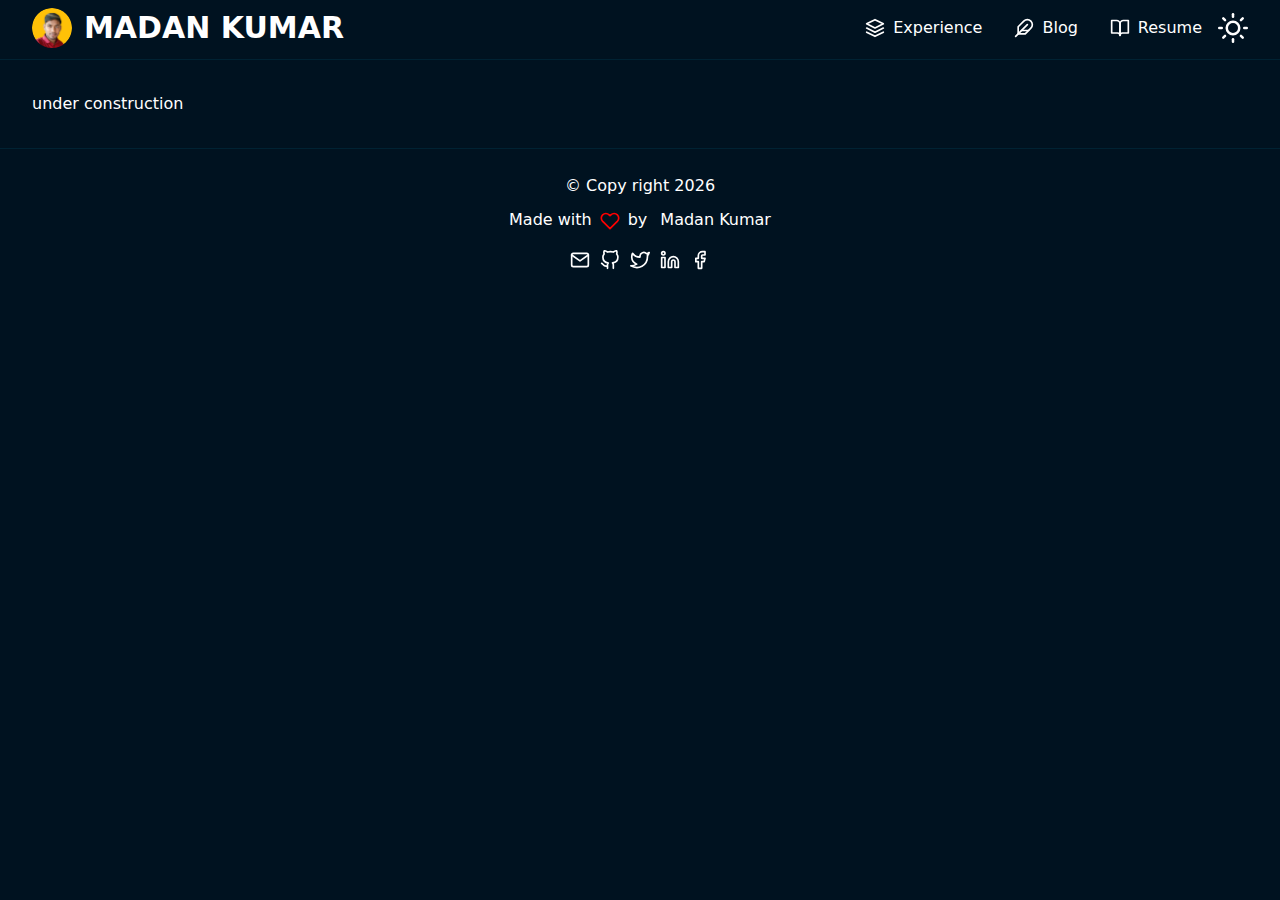
<file: work.html>
<!DOCTYPE html><html lang="en"><head><meta charSet="utf-8"/><meta name="viewport" content="width=device-width"/><meta name="next-head-count" content="2"/><link rel="preload" href="/_next/static/css/acf6d93141143e0c.css" as="style"/><link rel="stylesheet" href="/_next/static/css/acf6d93141143e0c.css" data-n-g=""/><noscript data-n-css=""></noscript><script defer="" nomodule="" src="/_next/static/chunks/polyfills-c67a75d1b6f99dc8.js"></script><script src="/_next/static/chunks/webpack-87b3a303122f2f0d.js" defer=""></script><script src="/_next/static/chunks/framework-2c79e2a64abdb08b.js" defer=""></script><script src="/_next/static/chunks/main-f11614d8aa7ee555.js" defer=""></script><script src="/_next/static/chunks/pages/_app-5a7f713696db5e63.js" defer=""></script><script src="/_next/static/chunks/626-ca296e900aef6b8b.js" defer=""></script><script src="/_next/static/chunks/257-45bf55f36c0c0678.js" defer=""></script><script src="/_next/static/chunks/pages/work-b7f9071120fdcdf6.js" defer=""></script><script src="/_next/static/qxDUV996bx6cQXoPHdA51/_buildManifest.js" defer=""></script><script src="/_next/static/qxDUV996bx6cQXoPHdA51/_ssgManifest.js" defer=""></script></head><body><div id="__next"><style data-emotion="css 1gsf9ih">.css-1gsf9ih{background-color:var(--bg-color);color:var(--text-color);}.css-1gsf9ih .main-content{margin-top:60px;width:100%;}.css-1gsf9ih .scroll-up-btn{background-color:var(--scroll-top-btn-bg-color);color:var(--scroll-top-btn-text-color);}</style><div class="page-container dark-theme css-1gsf9ih"><style data-emotion="css ko5y2a">.css-ko5y2a{background:var(--bg-color, #001220);position:fixed;top:0;left:0;right:0;height:60px;z-index:999;border-bottom:1px solid #002233;}.css-ko5y2a .brand-image{width:40px;height:40px;}.css-ko5y2a .brand-name{color:var(--brand-name-color);}.css-ko5y2a .theme-btn,.css-ko5y2a .menu-btn{color:var(--text-color);outline:none!important;}@media screen and (min-width: 768px){.css-ko5y2a .menu-btn{display:none;}}</style><div class="css-ko5y2a"><div class="header-container flex justify-between items-center px-4 md:px-8 py-2"><a class="nav-link brand flex items-center" rel="noreferrer noopener" href="/"><img class="brand-image rounded-full" src="./images/logo.png" alt="profile"/><span class="brand-name font-bold text-xl sm:text-2xl md:text-3xl uppercase ml-3">Madan Kumar</span></a><div class="nav-container flex"><style data-emotion="css 1wgjish">.css-1wgjish{position:fixed;top:0;bottom:0;right:0;width:300px;background-color:var(--side-menu-color);box-shadow:0px 0px 1px #000;padding:1rem;display:none;}.css-1wgjish.open{display:block;}.css-1wgjish .nav-menu{width:100%;height:100%;display:-webkit-box;display:-webkit-flex;display:-ms-flexbox;display:flex;-webkit-flex-direction:column;-ms-flex-direction:column;flex-direction:column;}.css-1wgjish .nav-menu-header{display:block;}@media screen and (min-width: 768px){.css-1wgjish{position:relative;width:100%;background-color:var(--bg-color);box-shadow:none;padding:0;display:block!important;}.css-1wgjish .nav-menu{width:100%;height:100%;display:-webkit-box;display:-webkit-flex;display:-ms-flexbox;display:flex;-webkit-flex-direction:row;-ms-flex-direction:row;flex-direction:row;}.css-1wgjish .nav-menu-header{display:none;}}</style><div class=" css-1wgjish"><div class="nav-menu-header"><button type="button" class="text-2xl theme-btn ml-4"><svg xmlns="http://www.w3.org/2000/svg" width="30" height="30" viewBox="0 0 24 24" fill="none" stroke="currentColor" stroke-width="2" stroke-linecap="round" stroke-linejoin="round"><line x1="18" y1="6" x2="6" y2="18"></line><line x1="6" y1="6" x2="18" y2="18"></line></svg></button></div><ul class="nav-menu"><style data-emotion="css yuu9lf">.css-yuu9lf{font-size:24px;padding:0.5rem 1rem;}.css-yuu9lf .nav-link{color:var(--text-color);}.css-yuu9lf .nav-link-icon{width:24px;height:24px;}.css-yuu9lf .nav-link-text{margin-left:1rem;}@media screen and (min-width: 768px){.css-yuu9lf{font-size:16px;padding:0.5rem 1rem;}.css-yuu9lf .nav-link-icon{width:20px;height:20px;}.css-yuu9lf .nav-link-text{margin-left:0.5rem;}}</style><li class="nav-item flex font-medium css-yuu9lf"><a class="nav-link flex items-center" href="/experience"><svg xmlns="http://www.w3.org/2000/svg" width="20" height="20" viewBox="0 0 24 24" fill="none" stroke="currentColor" stroke-width="2" stroke-linecap="round" stroke-linejoin="round" class="nav-link-icon"><polygon points="12 2 2 7 12 12 22 7 12 2"></polygon><polyline points="2 17 12 22 22 17"></polyline><polyline points="2 12 12 17 22 12"></polyline></svg><span class="nav-link-text">Experience</span></a></li><li class="nav-item flex font-medium css-yuu9lf"><a class="nav-link flex items-center" href="/blog"><svg xmlns="http://www.w3.org/2000/svg" width="20" height="20" viewBox="0 0 24 24" fill="none" stroke="currentColor" stroke-width="2" stroke-linecap="round" stroke-linejoin="round" class="nav-link-icon"><path d="M20.24 12.24a6 6 0 0 0-8.49-8.49L5 10.5V19h8.5z"></path><line x1="16" y1="8" x2="2" y2="22"></line><line x1="17.5" y1="15" x2="9" y2="15"></line></svg><span class="nav-link-text">Blog</span></a></li><li class="nav-item flex font-medium css-yuu9lf"><a class="nav-link flex items-center" href="/MadanKumar_Resume.pdf" target="_blank" rel="noreferrer noopener"><svg xmlns="http://www.w3.org/2000/svg" width="20" height="20" viewBox="0 0 24 24" fill="none" stroke="currentColor" stroke-width="2" stroke-linecap="round" stroke-linejoin="round" class="nav-link-icon"><path d="M2 3h6a4 4 0 0 1 4 4v14a3 3 0 0 0-3-3H2z"></path><path d="M22 3h-6a4 4 0 0 0-4 4v14a3 3 0 0 1 3-3h7z"></path></svg><span class="nav-link-text">Resume</span></a></li></ul></div><button type="button" class="text-2xl theme-btn outline-none" aria-label="Theme change button"><svg xmlns="http://www.w3.org/2000/svg" width="30" height="30" viewBox="0 0 24 24" fill="none" stroke="currentColor" stroke-width="2" stroke-linecap="round" stroke-linejoin="round"><circle cx="12" cy="12" r="5"></circle><line x1="12" y1="1" x2="12" y2="3"></line><line x1="12" y1="21" x2="12" y2="23"></line><line x1="4.22" y1="4.22" x2="5.64" y2="5.64"></line><line x1="18.36" y1="18.36" x2="19.78" y2="19.78"></line><line x1="1" y1="12" x2="3" y2="12"></line><line x1="21" y1="12" x2="23" y2="12"></line><line x1="4.22" y1="19.78" x2="5.64" y2="18.36"></line><line x1="18.36" y1="5.64" x2="19.78" y2="4.22"></line></svg></button><button type="button" class="text-2xl menu-btn ml-4 outline-none menu-btn" aria-label="Menu button"><svg xmlns="http://www.w3.org/2000/svg" width="30" height="30" viewBox="0 0 24 24" fill="none" stroke="currentColor" stroke-width="2" stroke-linecap="round" stroke-linejoin="round"><line x1="3" y1="12" x2="21" y2="12"></line><line x1="3" y1="6" x2="21" y2="6"></line><line x1="3" y1="18" x2="21" y2="18"></line></svg></button></div></div></div><div class="main-content px-4 md:px-8 py-4 md:py-8"><div class="work-page container"><div class="row justify-content-center"><div class="col-sm-8">under construction</div></div></div></div><style data-emotion="css 4zkggw">.css-4zkggw{text-align:center;padding:20px;margin-bottom:55px;border-top:1px solid #002233;}.css-4zkggw div{padding:5px;}.css-4zkggw .made-with .author{padding-left:5px;}.css-4zkggw .social-links .social-media{margin:5px;}@media (min-width: 768px){.css-4zkggw{margin-bottom:0px;}}</style><footer class="css-4zkggw"><div class="copy-right">© Copy right <!-- -->2023</div><div class="made-with"><span>Made with</span><svg xmlns="http://www.w3.org/2000/svg" width="20" height="20" viewBox="0 0 24 24" fill="none" stroke="red" stroke-width="2" stroke-linecap="round" stroke-linejoin="round" class="inline-block mx-2"><path d="M20.84 4.61a5.5 5.5 0 0 0-7.78 0L12 5.67l-1.06-1.06a5.5 5.5 0 0 0-7.78 7.78l1.06 1.06L12 21.23l7.78-7.78 1.06-1.06a5.5 5.5 0 0 0 0-7.78z"></path></svg>by<a href="https://github.com/jmadankumar"><span class="author ml-2">Madan Kumar</span></a></div><div class="social-links flex justify-center"><a target="_blank" rel="noopener noreferrer" class="social-media" href="mailto:kumarmadan.j@gmail.com"><svg xmlns="http://www.w3.org/2000/svg" width="20" height="20" viewBox="0 0 24 24" fill="none" stroke="currentColor" stroke-width="2" stroke-linecap="round" stroke-linejoin="round" class="inline-block"><path d="M4 4h16c1.1 0 2 .9 2 2v12c0 1.1-.9 2-2 2H4c-1.1 0-2-.9-2-2V6c0-1.1.9-2 2-2z"></path><polyline points="22,6 12,13 2,6"></polyline></svg></a><a target="_blank" rel="noopener noreferrer" class="social-media" href="https://github.com/jmadankumar"><svg xmlns="http://www.w3.org/2000/svg" width="20" height="20" viewBox="0 0 24 24" fill="none" stroke="currentColor" stroke-width="2" stroke-linecap="round" stroke-linejoin="round" class="inline-block"><path d="M9 19c-5 1.5-5-2.5-7-3m14 6v-3.87a3.37 3.37 0 0 0-.94-2.61c3.14-.35 6.44-1.54 6.44-7A5.44 5.44 0 0 0 20 4.77 5.07 5.07 0 0 0 19.91 1S18.73.65 16 2.48a13.38 13.38 0 0 0-7 0C6.27.65 5.09 1 5.09 1A5.07 5.07 0 0 0 5 4.77a5.44 5.44 0 0 0-1.5 3.78c0 5.42 3.3 6.61 6.44 7A3.37 3.37 0 0 0 9 18.13V22"></path></svg></a><a target="_blank" rel="noopener noreferrer" class="social-media" href="https://twitter.com/madan1994"><svg xmlns="http://www.w3.org/2000/svg" width="20" height="20" viewBox="0 0 24 24" fill="none" stroke="currentColor" stroke-width="2" stroke-linecap="round" stroke-linejoin="round" class="inline-block"><path d="M23 3a10.9 10.9 0 0 1-3.14 1.53 4.48 4.48 0 0 0-7.86 3v1A10.66 10.66 0 0 1 3 4s-4 9 5 13a11.64 11.64 0 0 1-7 2c9 5 20 0 20-11.5a4.5 4.5 0 0 0-.08-.83A7.72 7.72 0 0 0 23 3z"></path></svg></a><a target="_blank" rel="noopener noreferrer" class="social-media" href="https://www.linkedin.com/in/madan-kumar-16469997/"><svg xmlns="http://www.w3.org/2000/svg" width="20" height="20" viewBox="0 0 24 24" fill="none" stroke="currentColor" stroke-width="2" stroke-linecap="round" stroke-linejoin="round" class="inline-block"><path d="M16 8a6 6 0 0 1 6 6v7h-4v-7a2 2 0 0 0-2-2 2 2 0 0 0-2 2v7h-4v-7a6 6 0 0 1 6-6z"></path><rect x="2" y="9" width="4" height="12"></rect><circle cx="4" cy="4" r="2"></circle></svg></a><a target="_blank" rel="noopener noreferrer" class="social-media" href="https://www.facebook.com/madan.madans.kumar"><svg xmlns="http://www.w3.org/2000/svg" width="20" height="20" viewBox="0 0 24 24" fill="none" stroke="currentColor" stroke-width="2" stroke-linecap="round" stroke-linejoin="round" class="inline-block"><path d="M18 2h-3a5 5 0 0 0-5 5v3H7v4h3v8h4v-8h3l1-4h-4V7a1 1 0 0 1 1-1h3z"></path></svg></a></div></footer></div></div><script id="__NEXT_DATA__" type="application/json">{"props":{"pageProps":{}},"page":"/work","query":{},"buildId":"qxDUV996bx6cQXoPHdA51","nextExport":true,"autoExport":true,"isFallback":false,"scriptLoader":[]}</script></body></html>
</file>
